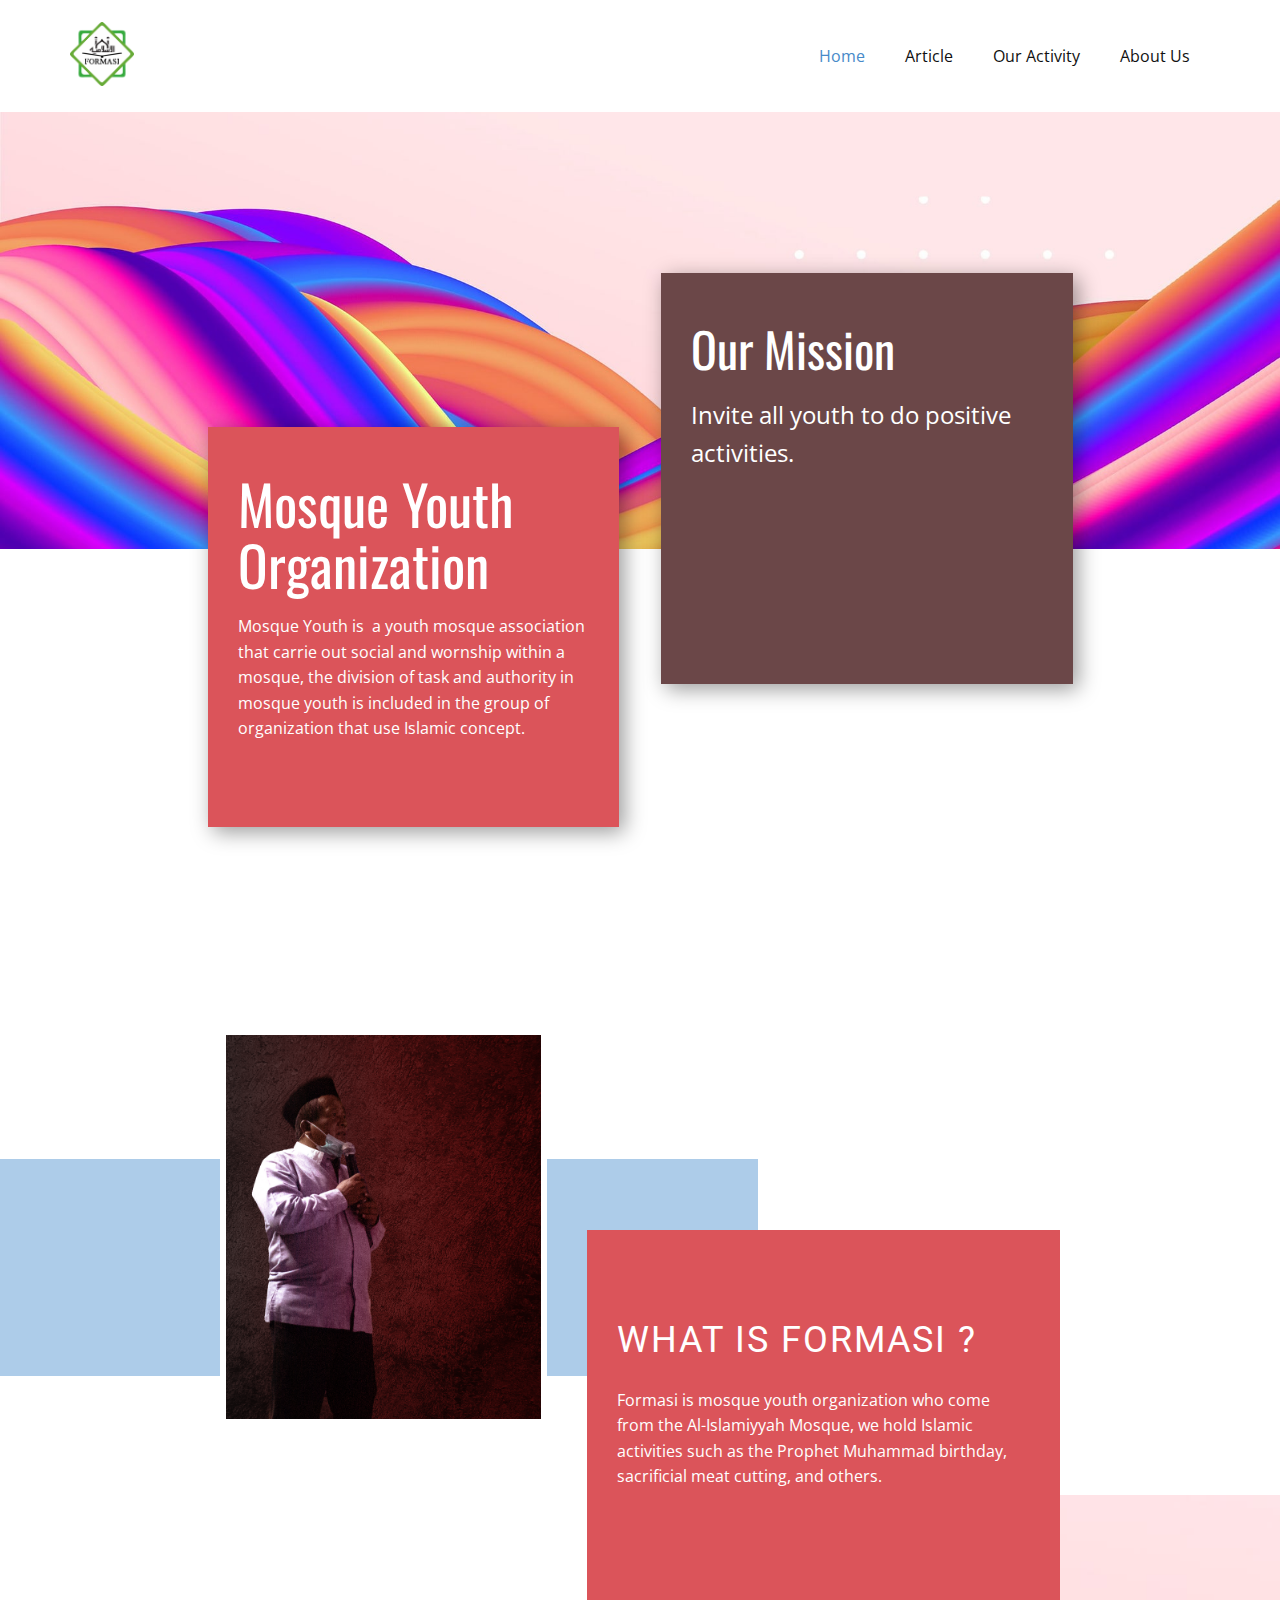
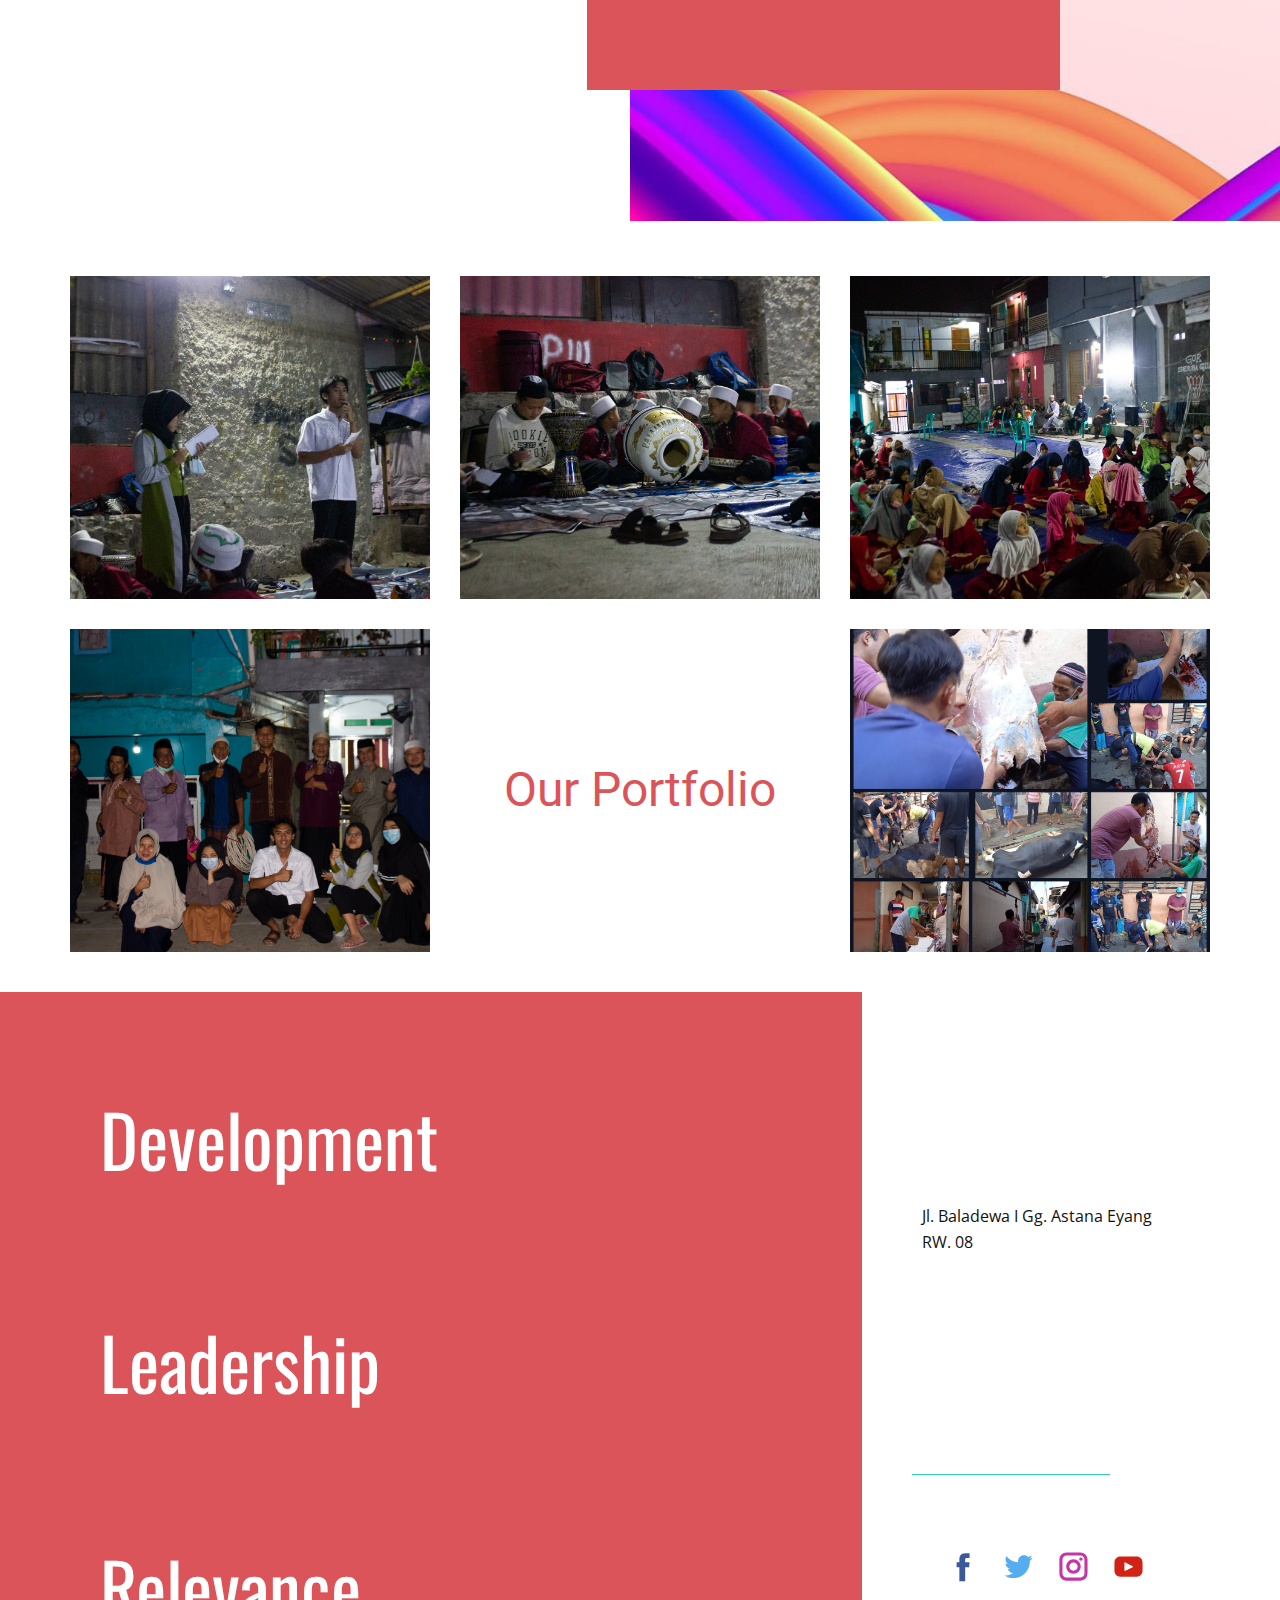
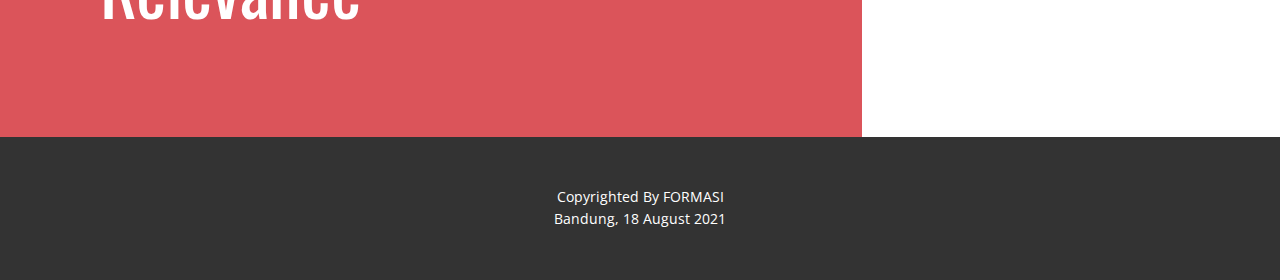
<file: index.html>
<!DOCTYPE html>
<html style="font-size: 16px;">
  <head>
    <meta name="viewport" content="width=device-width, initial-scale=1.0">
    <meta charset="utf-8">
    <meta name="keywords" content="&quot;Youth Mosque&quot;, &quot;Remaja Masjid&quot;">
    <meta name="description" content="Youth Mosque">
    <meta name="page_type" content="np-template-header-footer-from-plugin">
    <title>Formasi</title>
    <link rel="stylesheet" href="nicepage.css" media="screen">
    <link rel="stylesheet" href="Home.css" media="screen">
    <script class="u-script" type="text/javascript" src="jquery.js" defer=""></script>
    <script class="u-script" type="text/javascript" src="nicepage.js" defer=""></script>
    <meta name="generator" content="Nicepage 3.22.0, nicepage.com">
    <link rel="icon" href="images/favicon.png">
    <link id="u-theme-google-font" rel="stylesheet" href="https://fonts.googleapis.com/css?family=Roboto:100,100i,300,300i,400,400i,500,500i,700,700i,900,900i|Open+Sans:300,300i,400,400i,600,600i,700,700i,800,800i">
    <link id="u-page-google-font" rel="stylesheet" href="https://fonts.googleapis.com/css?family=Oswald:200,300,400,500,600,700|Oswald:200,300,400,500,600,700">
    <script type="application/ld+json">{
		"@context": "http://schema.org",
		"@type": "Organization",
		"name": "FORMASI",
		"logo": "images/logo.png"
}</script>
    <meta name="theme-color" content="#478ac9">
    <meta property="og:title" content="Formasi">
    <meta property="og:description" content="Youth Mosque">
    <meta property="og:type" content="website">
  </head>
  <body data-home-page="Home.html" data-home-page-title="Home" class="u-body"><header class="u-clearfix u-header u-header" id="sec-e1fb"><div class="u-clearfix u-sheet u-sheet-1">
        <a href="/index.html" class="u-image u-logo u-image-1" data-image-width="2153" data-image-height="2153">
          <img src="images/logo.png" class="u-logo-image u-logo-image-1">
        </a>
        <nav class="u-menu u-menu-dropdown u-offcanvas u-menu-1">
          <div class="menu-collapse" style="font-size: 1rem; letter-spacing: 0px;">
            <a class="u-button-style u-custom-left-right-menu-spacing u-custom-padding-bottom u-custom-top-bottom-menu-spacing u-nav-link u-text-active-palette-1-base u-text-hover-palette-2-base" href="#">
              <svg><use xmlns:xlink="http://www.w3.org/1999/xlink" xlink:href="#menu-hamburger"></use></svg>
              <svg version="1.1" xmlns="http://www.w3.org/2000/svg" xmlns:xlink="http://www.w3.org/1999/xlink"><defs><symbol id="menu-hamburger" viewBox="0 0 16 16" style="width: 16px; height: 16px;"><rect y="1" width="16" height="2"></rect><rect y="7" width="16" height="2"></rect><rect y="13" width="16" height="2"></rect>
</symbol>
</defs></svg>
            </a>
          </div>
          <div class="u-custom-menu u-nav-container">
            <ul class="u-nav u-unstyled u-nav-1"><li class="u-nav-item"><a class="u-button-style u-nav-link u-text-active-palette-1-base u-text-hover-palette-2-base" href="Home.html" style="padding: 10px 20px;">Home</a>
</li><li class="u-nav-item"><a class="u-button-style u-nav-link u-text-active-palette-1-base u-text-hover-palette-2-base" style="padding: 10px 20px;">Article</a>
</li><li class="u-nav-item"><a class="u-button-style u-nav-link u-text-active-palette-1-base u-text-hover-palette-2-base" style="padding: 10px 20px;">Our Activity</a>
</li><li class="u-nav-item"><a class="u-button-style u-nav-link u-text-active-palette-1-base u-text-hover-palette-2-base" href="About-Us.html" style="padding: 10px 20px;">About Us</a>
</li></ul>
          </div>
          <div class="u-custom-menu u-nav-container-collapse">
            <div class="u-black u-container-style u-inner-container-layout u-opacity u-opacity-95 u-sidenav">
              <div class="u-sidenav-overflow">
                <div class="u-menu-close"></div>
                <ul class="u-align-center u-nav u-popupmenu-items u-unstyled u-nav-2">
                  <li class="u-nav-item"><a class="u-button-style u-nav-link" href="index.html" style="padding: 10px 20px;">Home</a></li>
                  <li class="u-nav-item"><a class="u-button-style u-nav-link" style="padding: 10px 20px;" href="Article.html">Article</a></li>
                  <li class="u-nav-item"><a class="u-button-style u-nav-link" style="padding: 10px 20px;" href="Our-Activity.html">Our Activity</a></li>
                  <li class="u-nav-item"><a class="u-button-style u-nav-link" href="About-Us.html" style="padding: 10px 20px;">About Us</a></li>
                </ul>
              </div>
            </div>
            <div class="u-black u-menu-overlay u-opacity u-opacity-70"></div>
          </div>
        </nav>
      </div></header>
    <section class="u-align-center u-clearfix u-section-1" id="carousel_00d1">
      <img src="images/aser-min.jpg" alt="" class="u-expanded-width u-image u-image-default u-image-1">
      <div class="u-clearfix u-gutter-42 u-layout-wrap u-layout-wrap-1">
        <div class="u-layout">
          <div class="u-layout-row">
            <div class="u-size-30 u-size-60-md">
              <div class="u-layout-col">
                <div class="u-container-style u-hidden-md u-hidden-sm u-hidden-xs u-layout-cell u-left-cell u-size-40 u-layout-cell-1">
                  <div class="u-container-layout u-container-layout-1"></div>
                </div>
                <div class="u-container-style u-layout-cell u-left-cell u-palette-2-base u-size-20 u-layout-cell-2" data-href="https://nicepage.com">
                  <div class="u-container-layout u-container-layout-2">
                    <h1 class="u-custom-font u-font-oswald u-text u-text-1">Mosque Youth Organization</h1>
                    <p class="u-text u-text-2">Mosque Youth is&nbsp; a youth mosque association that carrie out social and wornship within a mosque, the division of task and authority in mosque youth is included in the group of organization that use Islamic concept.</p>
                  </div>
                </div>
              </div>
            </div>
            <div class="u-size-30 u-size-60-md">
              <div class="u-layout-col">
                <div class="u-align-left u-container-style u-layout-cell u-palette-2-dark-2 u-right-cell u-size-20 u-layout-cell-3">
                  <div class="u-container-layout u-container-layout-3">
                    <h2 class="u-custom-font u-font-oswald u-text u-text-default u-text-3">Our Mission</h2>
                    <p class="u-text u-text-default u-text-4">Invite all youth to do positive activities.</p>
                  </div>
                </div>
                <div class="u-align-center u-container-style u-layout-cell u-right-cell u-size-40 u-layout-cell-4">
                  <div class="u-container-layout u-valign-top u-container-layout-4"></div>
                </div>
              </div>
            </div>
          </div>
        </div>
      </div>
    </section>
    <section class="u-align-center u-clearfix u-valign-middle-md u-white u-section-2" id="carousel_1f64">
      <img src="images/yhjcg.jpg" alt="" class="u-image u-image-default u-image-1">
      <div class="u-palette-1-light-2 u-radius-0 u-shape u-shape-rectangle u-shape-1"></div>
      <div class="u-clearfix u-gutter-40 u-layout-spacing-vertical u-layout-wrap u-layout-wrap-1">
        <div class="u-gutter-0 u-layout">
          <div class="u-layout-row">
            <div class="u-size-25 u-size-60-md">
              <div class="u-layout-col">
                <div class="u-align-left u-container-style u-image u-layout-cell u-left-cell u-size-40 u-image-2" data-image-width="1600" data-image-height="988">
                  <div class="u-border-6 u-border-white u-container-layout u-container-layout-1" src=""></div>
                </div>
                <div class="u-container-style u-layout-cell u-left-cell u-size-20 u-layout-cell-2">
                  <div class="u-container-layout u-valign-middle-md u-valign-middle-sm u-valign-middle-xs u-container-layout-2"></div>
                </div>
              </div>
            </div>
            <div class="u-size-35 u-size-60-md">
              <div class="u-layout-col">
                <div class="u-container-style u-hidden-md u-hidden-sm u-hidden-xs u-layout-cell u-right-cell u-size-20 u-layout-cell-3">
                  <div class="u-container-layout u-container-layout-3"></div>
                </div>
                <div class="u-align-left u-container-style u-layout-cell u-palette-2-base u-right-cell u-size-40 u-layout-cell-4">
                  <div class="u-container-layout u-container-layout-4">
                    <h2 class="u-text u-text-default u-text-1">what is formasi ?</h2>
                    <p class="u-text u-text-default u-text-2">Formasi is mosque youth organization who come from the Al-Islamiyyah Mosque, we hold Islamic activities such as the Prophet Muhammad birthday, sacrificial meat cutting, and others.</p>
                  </div>
                </div>
              </div>
            </div>
          </div>
        </div>
      </div>
    </section>
    <section class="u-clearfix u-section-3" id="carousel_1458">
      <div class="u-clearfix u-sheet u-sheet-1">
        <div class="u-clearfix u-expanded-width u-gutter-30 u-layout-wrap u-layout-wrap-1">
          <div class="u-gutter-0 u-layout">
            <div class="u-layout-col">
              <div class="u-size-30">
                <div class="u-layout-row">
                  <div class="u-container-style u-image u-layout-cell u-left-cell u-size-20 u-image-1" data-image-width="1600" data-image-height="1067">
                    <div class="u-container-layout u-container-layout-1"></div>
                  </div>
                  <div class="u-container-style u-image u-layout-cell u-size-20 u-image-2" data-image-width="1600" data-image-height="1067">
                    <div class="u-container-layout u-container-layout-2"></div>
                  </div>
                  <div class="u-container-style u-image u-layout-cell u-right-cell u-size-20 u-image-3" data-image-width="1600" data-image-height="1067">
                    <div class="u-container-layout u-container-layout-3"></div>
                  </div>
                </div>
              </div>
              <div class="u-size-30">
                <div class="u-layout-row">
                  <div class="u-container-style u-image u-layout-cell u-left-cell u-size-20 u-image-4" data-image-width="1600" data-image-height="1067">
                    <div class="u-container-layout u-container-layout-4"></div>
                  </div>
                  <div class="u-align-center u-container-style u-layout-cell u-size-20 u-white u-layout-cell-5">
                    <div class="u-container-layout u-valign-middle u-container-layout-5">
                      <h1 class="u-text u-text-default u-text-palette-2-base u-text-1">Our Portfolio</h1>
                    </div>
                  </div>
                  <div class="u-container-style u-image u-layout-cell u-right-cell u-size-20 u-image-5" data-image-width="1280" data-image-height="1280">
                    <div class="u-container-layout u-container-layout-6"></div>
                  </div>
                </div>
              </div>
            </div>
          </div>
        </div>
      </div>
    </section>
    <section class="u-clearfix u-section-4" id="carousel_61e0">
      <div class="u-palette-2-base u-shape u-shape-rectangle u-shape-1"></div>
      <div class="u-clearfix u-gutter-20 u-layout-wrap u-layout-wrap-1">
        <div class="u-layout">
          <div class="u-layout-row">
            <div class="u-size-37-md u-size-37-sm u-size-37-xs u-size-40-lg u-size-42-xl">
              <div class="u-layout-col">
                <div class="u-container-style u-layout-cell u-left-cell u-palette-2-base u-size-20 u-layout-cell-1">
                  <div class="u-container-layout u-valign-middle u-container-layout-1">
                    <h2 class="u-text u-text-default u-text-1">Development</h2>
                  </div>
                </div>
                <div class="u-container-style u-layout-cell u-left-cell u-palette-2-base u-size-20 u-layout-cell-2">
                  <div class="u-container-layout u-container-layout-2">
                    <h2 class="u-text u-text-default u-text-2">Leadership</h2>
                  </div>
                </div>
                <div class="u-container-style u-layout-cell u-left-cell u-palette-2-base u-size-20 u-layout-cell-3">
                  <div class="u-container-layout u-valign-middle u-container-layout-3">
                    <h2 class="u-text u-text-default u-text-3">Relevance</h2>
                  </div>
                </div>
              </div>
            </div>
            <div class="u-size-18-xl u-size-20-lg u-size-23-md u-size-23-sm u-size-23-xs">
              <div class="u-layout-col">
                <div class="u-container-style u-layout-cell u-right-cell u-size-30 u-layout-cell-4">
                  <div class="u-container-layout u-container-layout-4"></div>
                </div>
                <div class="u-align-left u-container-style u-layout-cell u-right-cell u-size-30 u-layout-cell-5">
                  <div class="u-container-layout u-valign-top u-container-layout-5">
                    <div class="u-border-1 u-border-palette-4-base u-line u-line-horizontal u-line-1"></div>
                    <div class="u-social-icons u-spacing-20 u-social-icons-1">
                      <a class="u-social-url" target="_blank" href=""><span class="u-icon u-icon-circle u-social-facebook u-social-icon u-icon-1"><svg class="u-svg-link" preserveAspectRatio="xMidYMin slice" viewBox="0 0 112 112" style=""><use xmlns:xlink="http://www.w3.org/1999/xlink" xlink:href="#svg-5db3"></use></svg><svg x="0px" y="0px" viewBox="0 0 112 112" id="svg-5db3" class="u-svg-content"><path fill="#3B5998" d="M75.5,28.8H65.4c-1.5,0-4,0.9-4,4.3v9.4h13.9l-1.5,15.8H61.4v45.1H42.8V58.3h-8.8V42.4h8.8V32.2 c0-7.4,3.4-18.8,18.8-18.8h13.8v15.4H75.5z"></path></svg></span>
                      </a>
                      <a class="u-social-url" target="_blank" href=""><span class="u-icon u-icon-circle u-social-icon u-social-twitter u-icon-2"><svg class="u-svg-link" preserveAspectRatio="xMidYMin slice" viewBox="0 0 112 112" style=""><use xmlns:xlink="http://www.w3.org/1999/xlink" xlink:href="#svg-dc64"></use></svg><svg x="0px" y="0px" viewBox="0 0 112 112" id="svg-dc64" class="u-svg-content"><path fill="#55ACEE" d="M92.2,38.2c0,0.8,0,1.6,0,2.3c0,24.3-18.6,52.4-52.6,52.4c-10.6,0.1-20.2-2.9-28.5-8.2 c1.4,0.2,2.9,0.2,4.4,0.2c8.7,0,16.7-2.9,23-7.9c-8.1-0.2-14.9-5.5-17.3-12.8c1.1,0.2,2.4,0.2,3.4,0.2c1.6,0,3.3-0.2,4.8-0.7 c-8.4-1.6-14.9-9.2-14.9-18c0-0.2,0-0.2,0-0.2c2.5,1.4,5.4,2.2,8.4,2.3c-5-3.3-8.3-8.9-8.3-15.4c0-3.4,1-6.5,2.5-9.2 c9.1,11.1,22.7,18.5,38,19.2c-0.2-1.4-0.4-2.8-0.4-4.3c0.1-10,8.3-18.2,18.5-18.2c5.4,0,10.1,2.2,13.5,5.7c4.3-0.8,8.1-2.3,11.7-4.5 c-1.4,4.3-4.3,7.9-8.1,10.1c3.7-0.4,7.3-1.4,10.6-2.9C98.9,32.3,95.7,35.5,92.2,38.2z"></path></svg></span>
                      </a>
                      <a class="u-social-url" target="_blank" href=""><span class="u-icon u-icon-circle u-social-icon u-social-instagram u-icon-3"><svg class="u-svg-link" preserveAspectRatio="xMidYMin slice" viewBox="0 0 112 112" style=""><use xmlns:xlink="http://www.w3.org/1999/xlink" xlink:href="#svg-a7e3"></use></svg><svg x="0px" y="0px" viewBox="0 0 112 112" id="svg-a7e3" class="u-svg-content"><path fill="#C536A4" d="M55.9,32.9c-12.8,0-23.2,10.4-23.2,23.2s10.4,23.2,23.2,23.2s23.2-10.4,23.2-23.2S68.7,32.9,55.9,32.9z M55.9,69.4c-7.4,0-13.3-6-13.3-13.3c-0.1-7.4,6-13.3,13.3-13.3s13.3,6,13.3,13.3C69.3,63.5,63.3,69.4,55.9,69.4z"></path><path fill="#C536A4" d="M79.7,26.8c-3,0-5.4,2.5-5.4,5.4s2.5,5.4,5.4,5.4c3,0,5.4-2.5,5.4-5.4S82.7,26.8,79.7,26.8z"></path><path fill="#C536A4" d="M78.2,11H33.5C21,11,10.8,21.3,10.8,33.7v44.7c0,12.6,10.2,22.8,22.7,22.8h44.7c12.6,0,22.7-10.2,22.7-22.7 V33.7C100.8,21.1,90.6,11,78.2,11z M91,78.4c0,7.1-5.8,12.8-12.8,12.8H33.5c-7.1,0-12.8-5.8-12.8-12.8V33.7 c0-7.1,5.8-12.8,12.8-12.8h44.7c7.1,0,12.8,5.8,12.8,12.8V78.4z"></path></svg></span>
                      </a>
                      <a class="u-social-url" target="_blank" href="#"><span class="u-icon u-icon-circle u-social-icon u-social-youtube u-icon-4"><svg class="u-svg-link" preserveAspectRatio="xMidYMin slice" viewBox="0 0 112 112" style=""><use xmlns:xlink="http://www.w3.org/1999/xlink" xlink:href="#svg-4d97"></use></svg><svg x="0px" y="0px" viewBox="0 0 112 112" id="svg-4d97" class="u-svg-content"><path fill="#D22215" d="M82.3,24H29.7C19.3,24,11,32.5,11,43v26.7c0,10.5,8.3,19,18.7,19h52.5c10.3,0,18.7-8.5,18.7-19V43 C101,32.5,92.7,24,82.3,24L82.3,24z M69.7,57.6L45.1,69.5c-0.7,0.2-1.4-0.2-1.4-0.8V44.1c0-0.7,0.8-1.3,1.4-0.8l24.6,12.6 C70.4,56.2,70.4,57.3,69.7,57.6L69.7,57.6z"></path><path fill="#FFFFFF" d="M69.7,57.6L45.1,69.5c-0.7,0.2-1.4-0.2-1.4-0.8V44.1c0-0.7,0.8-1.3,1.4-0.8l24.6,12.6 C70.4,56.2,70.4,57.3,69.7,57.6L69.7,57.6z"></path></svg></span>
                      </a>
                    </div>
                  </div>
                </div>
              </div>
            </div>
          </div>
        </div>
      </div>
      <p class="u-text u-text-4">Jl. Baladewa I Gg. Astana Eyang RW. 08</p>
    </section>
    
    
    <footer class="u-align-center u-clearfix u-footer u-grey-80 u-footer" id="sec-a8f3"><div class="u-clearfix u-sheet u-sheet-1">
        <p class="u-small-text u-text u-text-variant u-text-1">Copyrighted By FORMASI<br>Bandung, 18 August 2021
        </p>
      </div>
    </footer>
  </body>
</html>
</file>
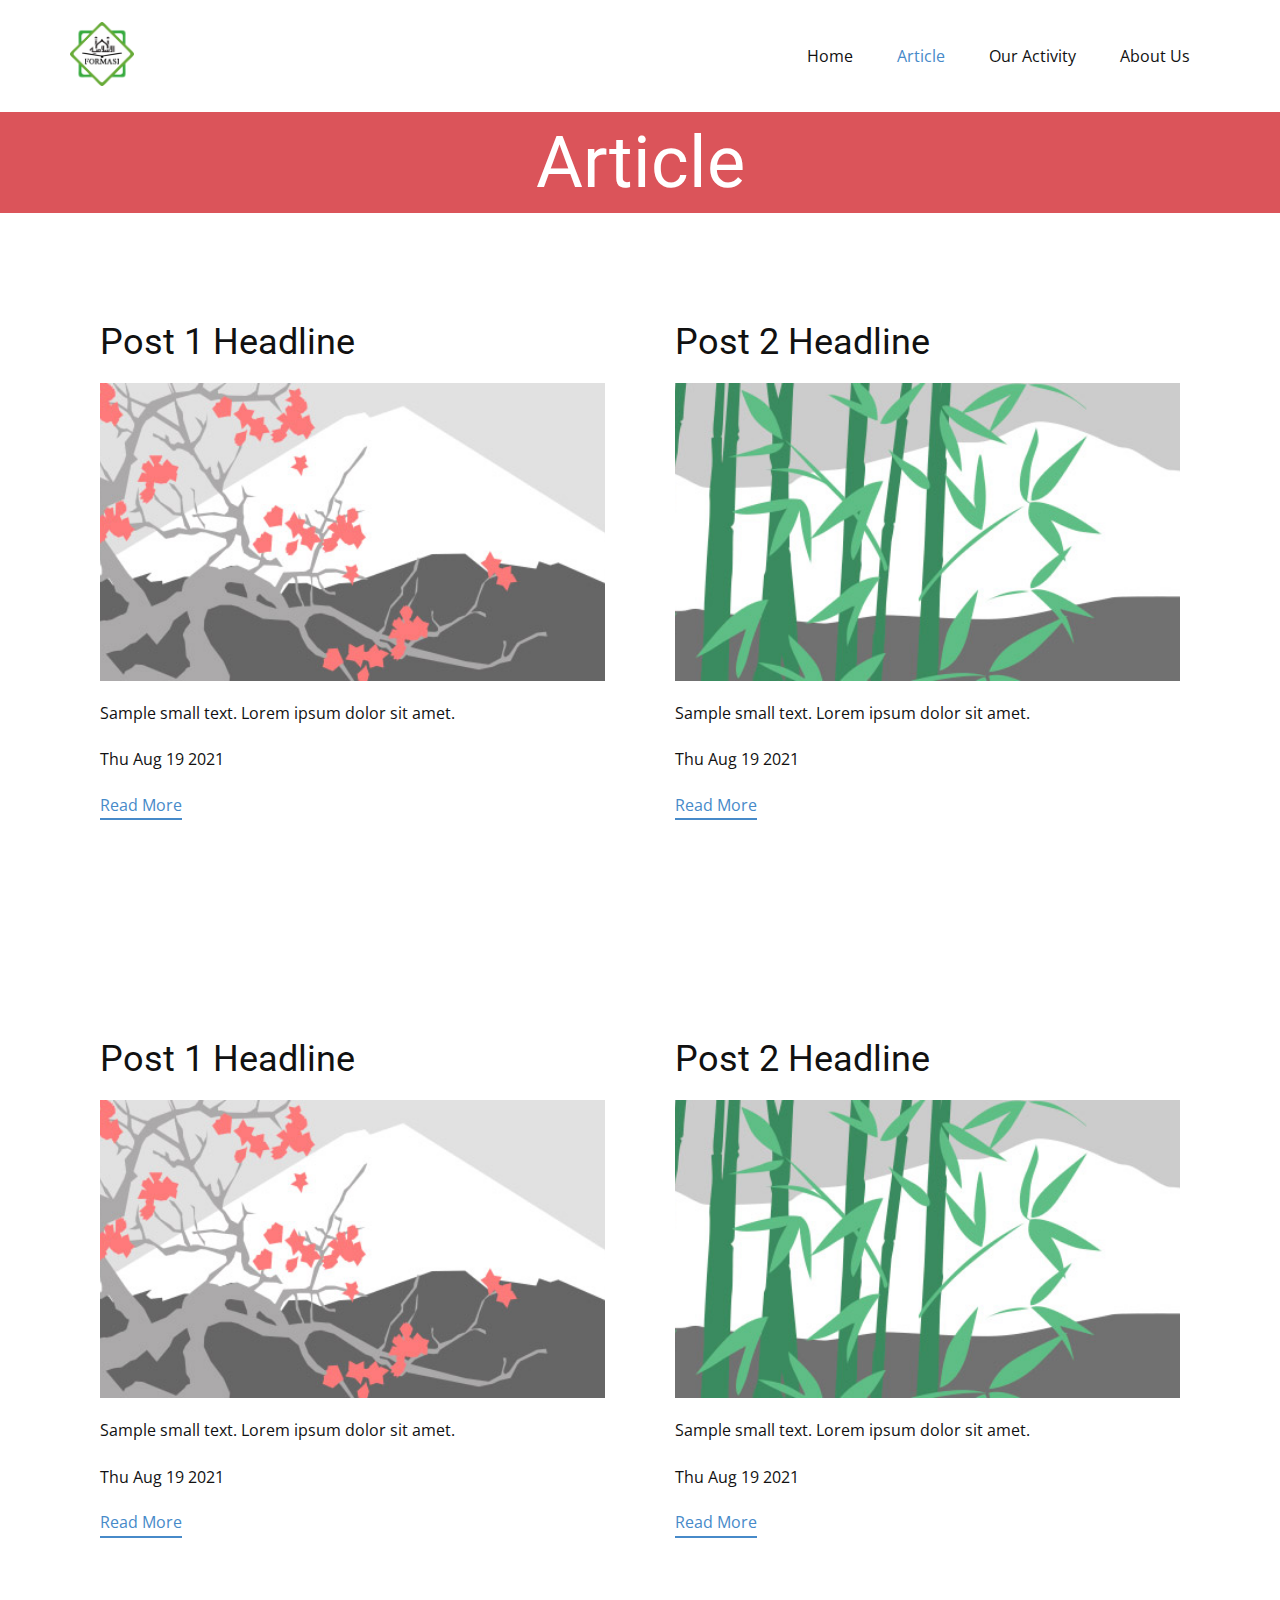
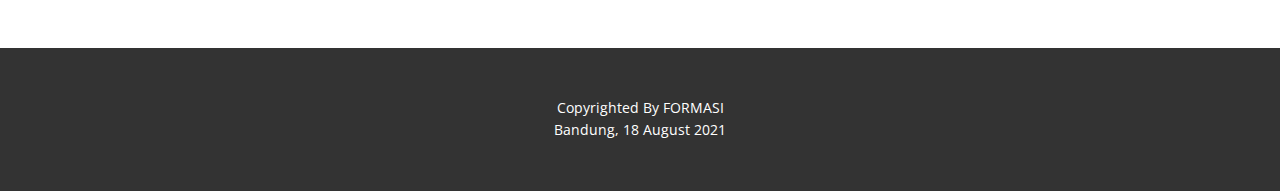
<file: Article.html>
<!DOCTYPE html>
<html style="font-size: 16px;">
  <head>
    <meta name="viewport" content="width=device-width, initial-scale=1.0">
    <meta charset="utf-8">
    <meta name="keywords" content="&quot;Youth Mosque&quot;, &quot;Remaja Masjid&quot;">
    <meta name="description" content="Youth Mosque">
    <meta name="page_type" content="np-template-header-footer-from-plugin">
    <title>Formasi</title>
    <link rel="stylesheet" href="nicepage.css" media="screen">
<link rel="stylesheet" href="Article.css" media="screen">
    <script class="u-script" type="text/javascript" src="jquery.js" defer=""></script>
    <script class="u-script" type="text/javascript" src="nicepage.js" defer=""></script>
    <meta name="generator" content="Nicepage 3.22.0, nicepage.com">
    <link rel="icon" href="images/favicon.png">
    <link id="u-theme-google-font" rel="stylesheet" href="https://fonts.googleapis.com/css?family=Roboto:100,100i,300,300i,400,400i,500,500i,700,700i,900,900i|Open+Sans:300,300i,400,400i,600,600i,700,700i,800,800i">
    
    
    
    
    <script type="application/ld+json">{
		"@context": "http://schema.org",
		"@type": "Organization",
		"name": "FORMASI",
		"logo": "images/logo.png"
}</script>
    <meta name="theme-color" content="#478ac9">
    <meta property="og:title" content="Formasi">
    <meta property="og:description" content="Youth Mosque">
    <meta property="og:type" content="website">
  </head>
  <body class="u-body">
    <header class="u-clearfix u-header u-header" id="sec-e1fb">
      <div class="u-clearfix u-sheet u-sheet-1">
        <a href="/formasi.github.io" class="u-image u-logo u-image-1" data-image-width="2153" data-image-height="2153">
          <img src="images/logo.png" class="u-logo-image u-logo-image-1">
        </a>
        <nav class="u-menu u-menu-dropdown u-offcanvas u-menu-1">
          <div class="menu-collapse" style="font-size: 1rem; letter-spacing: 0px;">
            <a class="u-button-style u-custom-left-right-menu-spacing u-custom-padding-bottom u-custom-top-bottom-menu-spacing u-nav-link u-text-active-palette-1-base u-text-hover-palette-2-base" href="#">
              <svg>
                <use xmlns:xlink="http://www.w3.org/1999/xlink" xlink:href="#menu-hamburger"></use>
              </svg>
              <svg version="1.1" xmlns="http://www.w3.org/2000/svg" xmlns:xlink="http://www.w3.org/1999/xlink"><defs><symbol id="menu-hamburger" viewBox="0 0 16 16" style="width: 16px; height: 16px;"><rect y="1" width="16" height="2"></rect><rect y="7" width="16" height="2"></rect><rect y="13" width="16" height="2"></rect></symbol></defs></svg></a>
          </div>
          <div class="u-custom-menu u-nav-container">
            <ul class="u-nav u-unstyled u-nav-1">
              <li class="u-nav-item"><a class="u-button-style u-nav-link u-text-active-palette-1-base u-text-hover-palette-2-base" href="Home.html" style="padding: 10px 20px;">Home</a></li>
              <li class="u-nav-item"><a class="u-button-style u-nav-link u-text-active-palette-1-base u-text-hover-palette-2-base" href="./Article.html" style="padding: 10px 20px;">Article</a></li>
              <li class="u-nav-item"><a class="u-button-style u-nav-link u-text-active-palette-1-base u-text-hover-palette-2-base" href="./Our-Activity.html" style="padding: 10px 20px;">Our Activity</a></li>
              <li class="u-nav-item"><a class="u-button-style u-nav-link u-text-active-palette-1-base u-text-hover-palette-2-base" href="About-Us.html" style="padding: 10px 20px;">About Us</a></li>
            </ul>
          </div>
          <div class="u-custom-menu u-nav-container-collapse">
            <div class="u-black u-container-style u-inner-container-layout u-opacity u-opacity-95 u-sidenav">
              <div class="u-sidenav-overflow">
                <div class="u-menu-close"></div>
                <ul class="u-align-center u-nav u-popupmenu-items u-unstyled u-nav-2">
                  <li class="u-nav-item"><a class="u-button-style u-nav-link" href="index.html" style="padding: 10px 20px;">Home</a></li>
                  <li class="u-nav-item"><a class="u-button-style u-nav-link" href="./Article.html" style="padding: 10px 20px;">Article</a></li>
                  <li class="u-nav-item"><a class="u-button-style u-nav-link" href="./Our-Activity.html" style="padding: 10px 20px;">Our Activity</a></li>
                  <li class="u-nav-item"><a class="u-button-style u-nav-link" href="About-Us.html" style="padding: 10px 20px;">About Us</a></li>
                </ul>
              </div>
            </div>
            <div class="u-black u-menu-overlay u-opacity u-opacity-70"></div>
          </div>
        </nav>
      </div>
    </header>
    <section class="u-clearfix u-palette-2-base u-section-1" id="sec-cc55">
      <div class="u-clearfix u-sheet u-valign-middle u-sheet-1">
        <h1 class="u-align-center u-text u-text-1">
          <span style="font-size: 4.5rem;">Article</span>
          <span style="font-size: 4.5rem;"></span>
        </h1>
      </div>
    </section>
    <section class="u-clearfix u-section-2" id="sec-da28">
      <div class="u-clearfix u-sheet u-sheet-1"><!--blog--><!--blog_options_json--><!--{"type":"Recent","source":"","tags":"","count":""}--><!--/blog_options_json-->
        <div class="u-blog u-expanded-width u-blog-1">
          <div class="u-repeater u-repeater-1"><!--blog_post-->
            <div class="u-blog-post u-container-style u-repeater-item">
              <div class="u-container-layout u-similar-container u-container-layout-1"><!--blog_post_header-->
                <h2 class="u-blog-control u-text">
                  <a class="u-post-header-link" href="blog/post.html"><!--blog_post_header_content-->Post 1 Headline<!--/blog_post_header_content--></a>
                </h2><!--/blog_post_header-->
                <a class="u-post-header-link" href="blog/post.html"><!--blog_post_image-->
                  <img alt="" class="u-blog-control u-expanded-width u-image u-image-default u-image-1" src="images/3.jpeg"><!--/blog_post_image-->
                </a><!--blog_post_content-->
                <div class="u-blog-control u-post-content u-text u-text-2"><!--blog_post_content_content-->Sample small text. Lorem ipsum dolor sit amet.<!--/blog_post_content_content--></div><!--/blog_post_content--><!--blog_post_metadata-->
                <div class="u-blog-control u-metadata u-metadata-1"><!--blog_post_metadata_date-->
                  <span class="u-meta-date u-meta-icon"><!--blog_post_metadata_date_content-->Thu Aug 19 2021<!--/blog_post_metadata_date_content--></span><!--/blog_post_metadata_date-->
                </div><!--/blog_post_metadata--><!--blog_post_readmore-->
                <a href="blog/post.html" class="u-active-none u-blog-control u-border-2 u-border-palette-1-base u-btn u-btn-rectangle u-button-style u-hover-none u-none u-btn-1"><!--blog_post_readmore_content-->Read More<!--/blog_post_readmore_content--></a><!--/blog_post_readmore-->
              </div>
            </div><!--/blog_post--><!--blog_post-->
            <div class="u-blog-post u-container-style u-repeater-item">
              <div class="u-container-layout u-similar-container u-container-layout-2"><!--blog_post_header-->
                <h2 class="u-blog-control u-text">
                  <a class="u-post-header-link" href="blog/post-1.html"><!--blog_post_header_content-->Post 2 Headline<!--/blog_post_header_content--></a>
                </h2><!--/blog_post_header-->
                <a class="u-post-header-link" href="blog/post-1.html"><!--blog_post_image-->
                  <img alt="" class="u-blog-control u-expanded-width u-image u-image-default u-image-2" src="images/4.jpeg"><!--/blog_post_image-->
                </a><!--blog_post_content-->
                <div class="u-blog-control u-post-content u-text u-text-4"><!--blog_post_content_content-->Sample small text. Lorem ipsum dolor sit amet.<!--/blog_post_content_content--></div><!--/blog_post_content--><!--blog_post_metadata-->
                <div class="u-blog-control u-metadata u-metadata-2"><!--blog_post_metadata_date-->
                  <span class="u-meta-date u-meta-icon"><!--blog_post_metadata_date_content-->Thu Aug 19 2021<!--/blog_post_metadata_date_content--></span><!--/blog_post_metadata_date-->
                </div><!--/blog_post_metadata--><!--blog_post_readmore-->
                <a href="blog/post-1.html" class="u-active-none u-blog-control u-border-2 u-border-palette-1-base u-btn u-btn-rectangle u-button-style u-hover-none u-none u-btn-2"><!--blog_post_readmore_content-->Read More<!--/blog_post_readmore_content--></a><!--/blog_post_readmore-->
              </div>
            </div><!--/blog_post-->
          </div>
        </div><!--/blog-->
      </div>
    </section>
    <section class="u-clearfix u-section-3" id="carousel_54e7">
      <div class="u-clearfix u-sheet u-sheet-1"><!--blog--><!--blog_options_json--><!--{"type":"Recent","source":"","tags":"","count":""}--><!--/blog_options_json-->
        <div class="u-blog u-expanded-width u-blog-1">
          <div class="u-repeater u-repeater-1"><!--blog_post-->
            <div class="u-blog-post u-container-style u-repeater-item">
              <div class="u-container-layout u-similar-container u-container-layout-1"><!--blog_post_header-->
                <h2 class="u-blog-control u-text">
                  <a class="u-post-header-link" href="blog/post.html"><!--blog_post_header_content-->Post 1 Headline<!--/blog_post_header_content--></a>
                </h2><!--/blog_post_header-->
                <a class="u-post-header-link" href="blog/post.html"><!--blog_post_image-->
                  <img alt="" class="u-blog-control u-expanded-width u-image u-image-default u-image-1" src="images/3.jpeg"><!--/blog_post_image-->
                </a><!--blog_post_content-->
                <div class="u-blog-control u-post-content u-text u-text-2"><!--blog_post_content_content-->Sample small text. Lorem ipsum dolor sit amet.<!--/blog_post_content_content--></div><!--/blog_post_content--><!--blog_post_metadata-->
                <div class="u-blog-control u-metadata u-metadata-1"><!--blog_post_metadata_date-->
                  <span class="u-meta-date u-meta-icon"><!--blog_post_metadata_date_content-->Thu Aug 19 2021<!--/blog_post_metadata_date_content--></span><!--/blog_post_metadata_date-->
                </div><!--/blog_post_metadata--><!--blog_post_readmore-->
                <a href="blog/post.html" class="u-active-none u-blog-control u-border-2 u-border-palette-1-base u-btn u-btn-rectangle u-button-style u-hover-none u-none u-btn-1"><!--blog_post_readmore_content-->Read More<!--/blog_post_readmore_content--></a><!--/blog_post_readmore-->
              </div>
            </div><!--/blog_post--><!--blog_post-->
            <div class="u-blog-post u-container-style u-repeater-item">
              <div class="u-container-layout u-similar-container u-container-layout-2"><!--blog_post_header-->
                <h2 class="u-blog-control u-text">
                  <a class="u-post-header-link" href="blog/post-1.html"><!--blog_post_header_content-->Post 2 Headline<!--/blog_post_header_content--></a>
                </h2><!--/blog_post_header-->
                <a class="u-post-header-link" href="blog/post-1.html"><!--blog_post_image-->
                  <img alt="" class="u-blog-control u-expanded-width u-image u-image-default u-image-2" src="images/4.jpeg"><!--/blog_post_image-->
                </a><!--blog_post_content-->
                <div class="u-blog-control u-post-content u-text u-text-4"><!--blog_post_content_content-->Sample small text. Lorem ipsum dolor sit amet.<!--/blog_post_content_content--></div><!--/blog_post_content--><!--blog_post_metadata-->
                <div class="u-blog-control u-metadata u-metadata-2"><!--blog_post_metadata_date-->
                  <span class="u-meta-date u-meta-icon"><!--blog_post_metadata_date_content-->Thu Aug 19 2021<!--/blog_post_metadata_date_content--></span><!--/blog_post_metadata_date-->
                </div><!--/blog_post_metadata--><!--blog_post_readmore-->
                <a href="blog/post-1.html" class="u-active-none u-blog-control u-border-2 u-border-palette-1-base u-btn u-btn-rectangle u-button-style u-hover-none u-none u-btn-2"><!--blog_post_readmore_content-->Read More<!--/blog_post_readmore_content--></a><!--/blog_post_readmore-->
              </div>
            </div><!--/blog_post-->
          </div>
        </div><!--/blog-->
      </div>
    </section>
    
    
    <footer class="u-align-center u-clearfix u-footer u-grey-80 u-footer" id="sec-a8f3">
      <div class="u-clearfix u-sheet u-sheet-1">
        <p class="u-small-text u-text u-text-variant u-text-1">Copyrighted By FORMASI<br>Bandung, 18 August 2021</p>
      </div>
    </footer>
  </body>
</html>
</file>
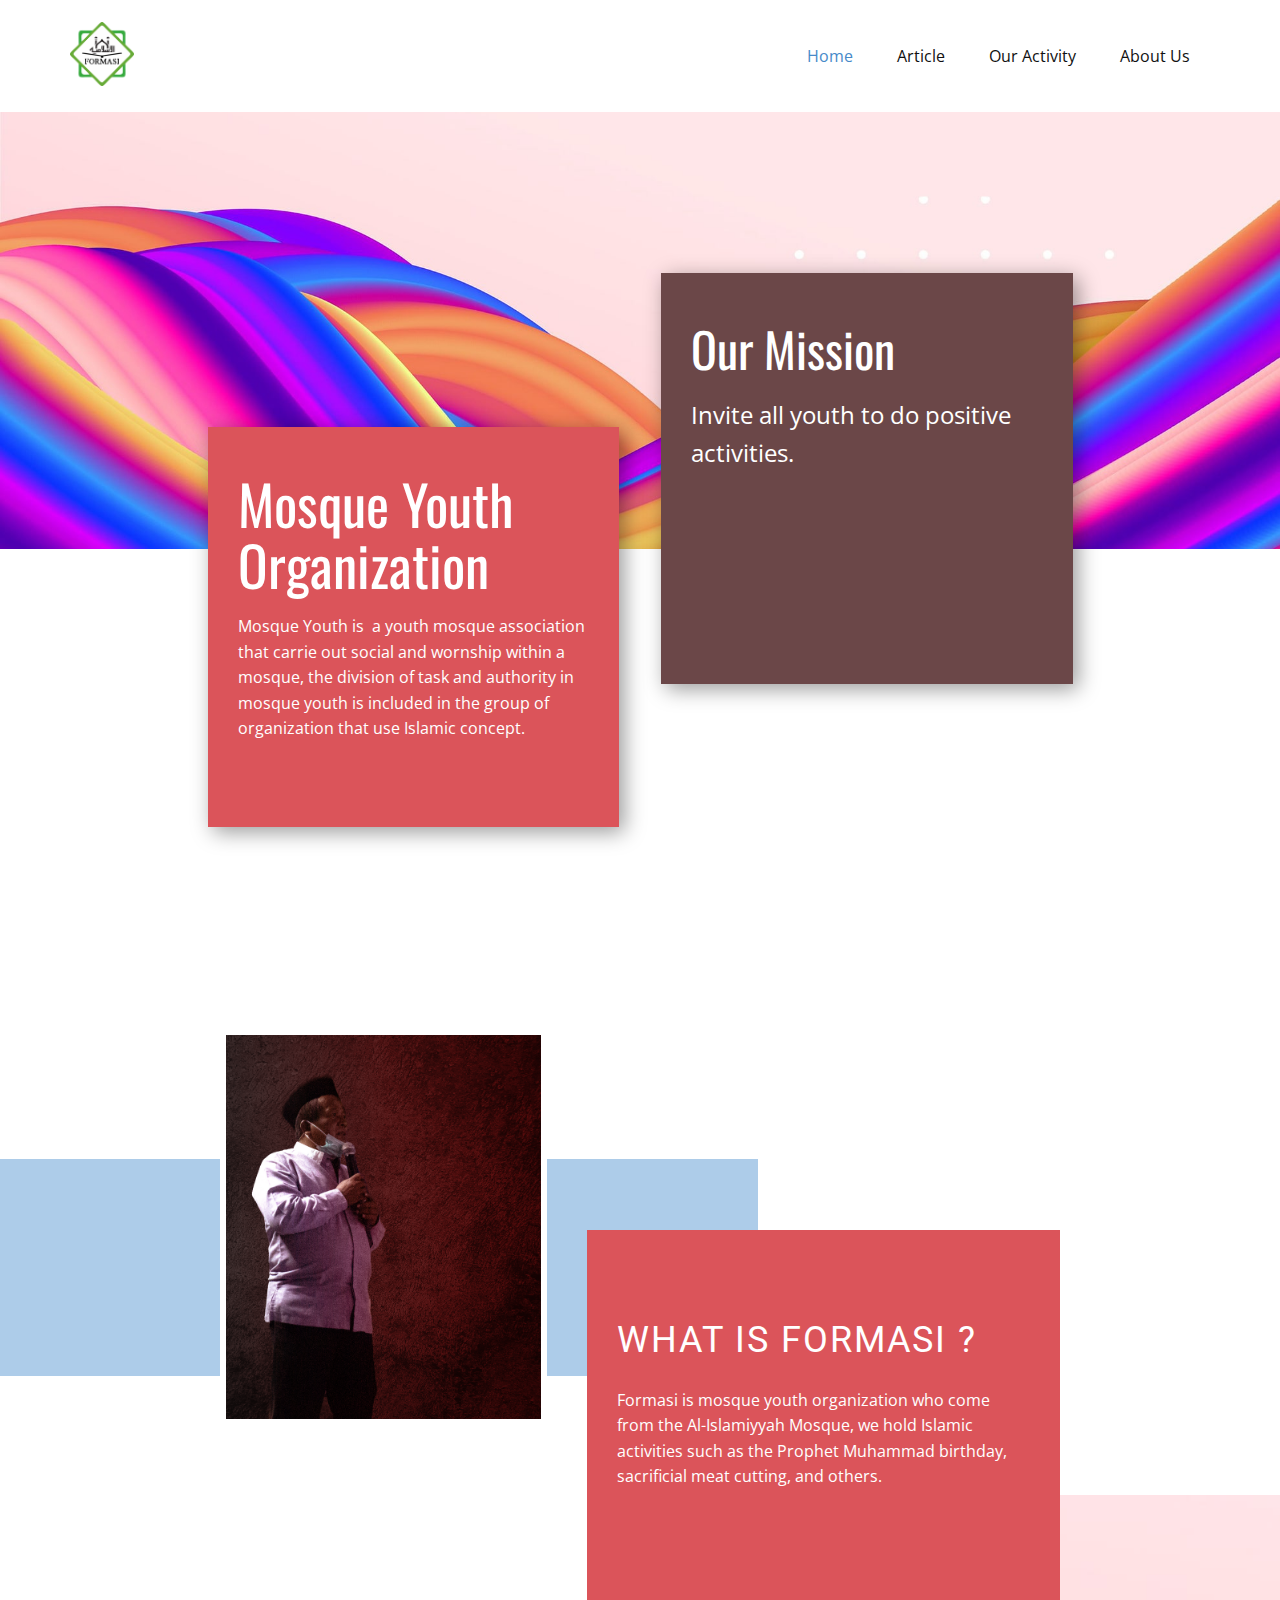
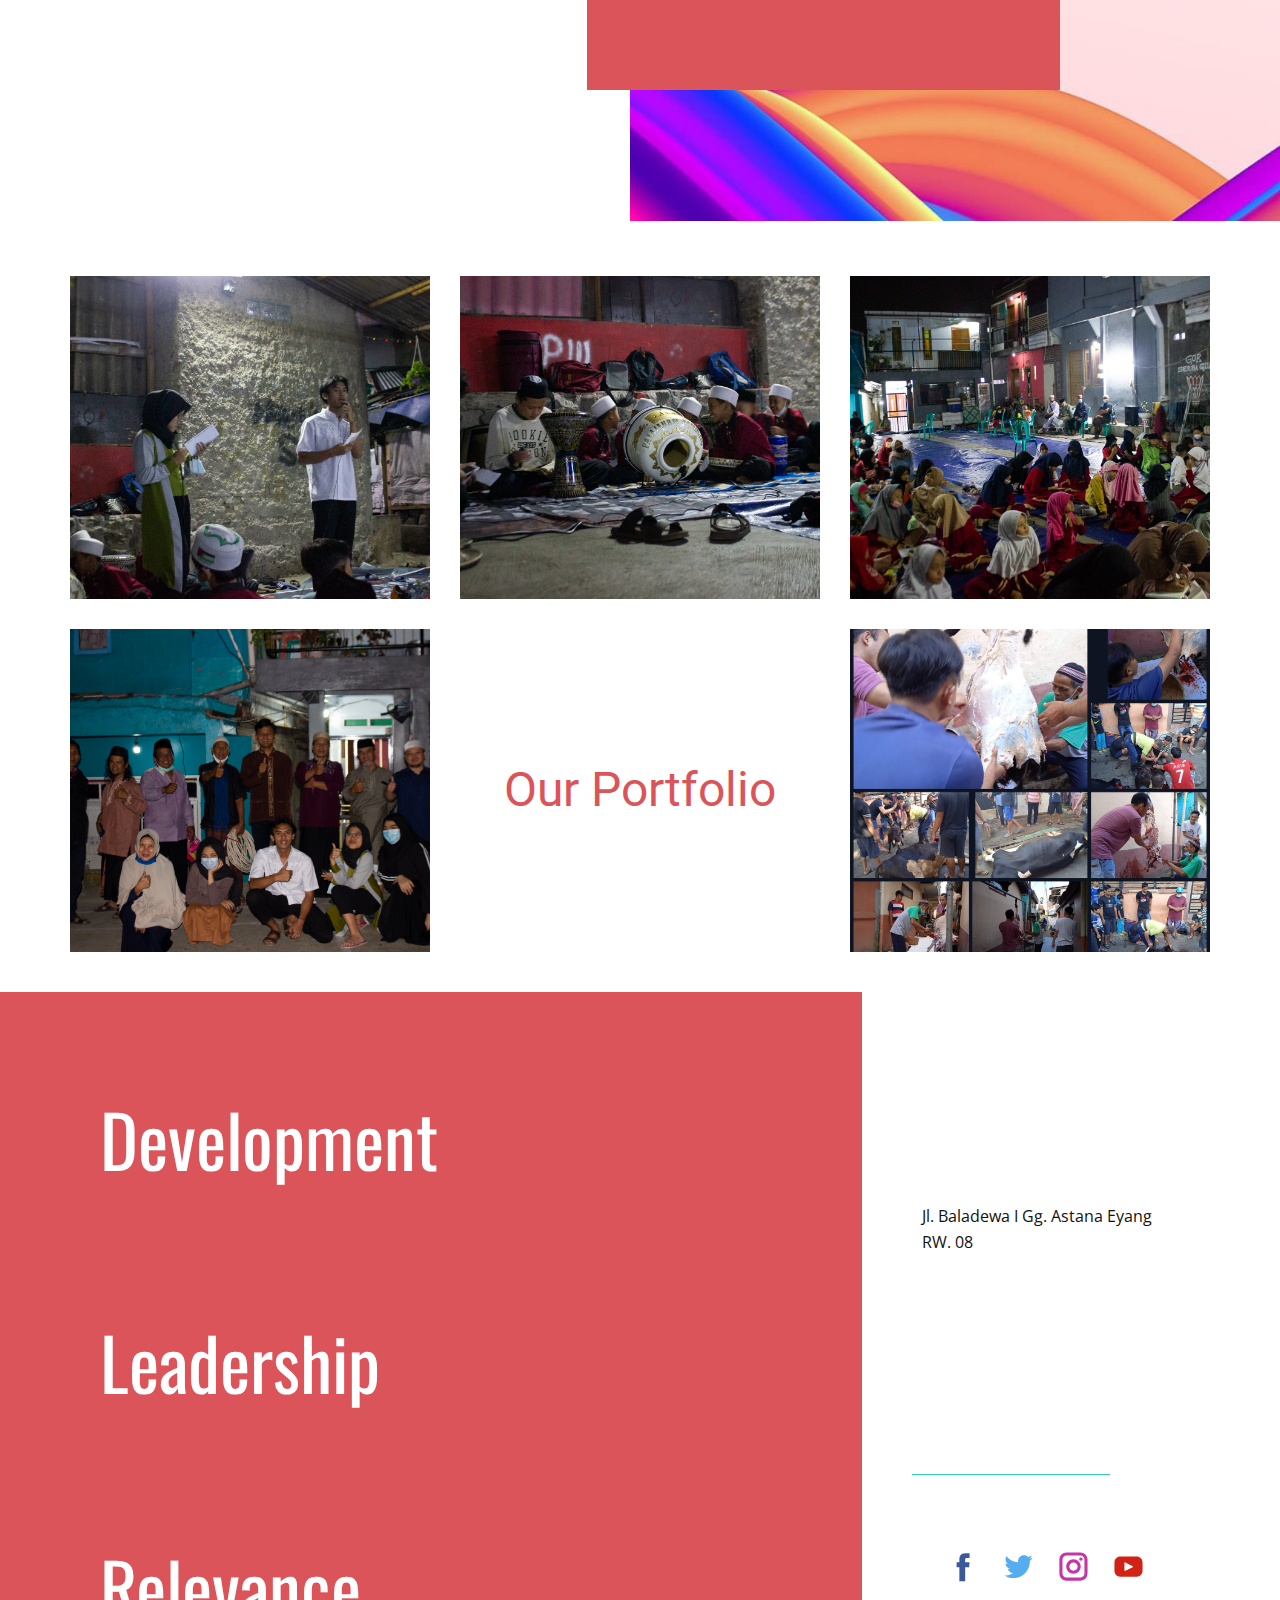
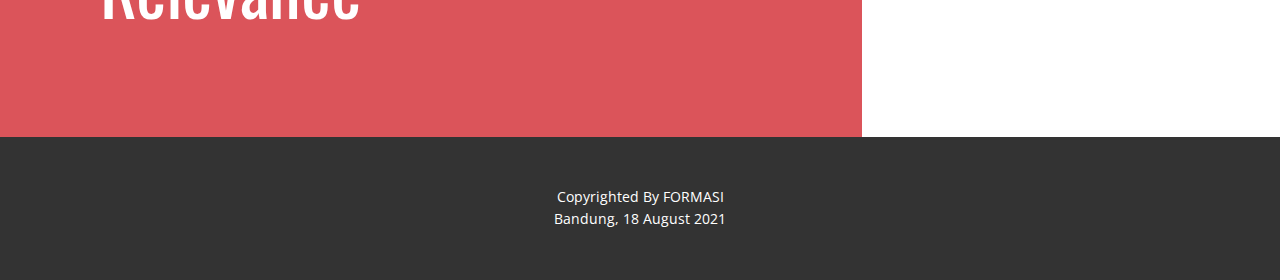
<file: Home.html>
<!DOCTYPE html>
<html style="font-size: 16px;">
  <head>
    <meta name="viewport" content="width=device-width, initial-scale=1.0">
    <meta charset="utf-8">
    <meta name="keywords" content="&quot;Youth Mosque&quot;, &quot;Remaja Masjid&quot;">
    <meta name="description" content="Youth Mosque">
    <meta name="page_type" content="np-template-header-footer-from-plugin">
    <title>Formasi</title>
    <link rel="stylesheet" href="nicepage.css" media="screen">
    <link rel="stylesheet" href="Home.css" media="screen">
    <script class="u-script" type="text/javascript" src="jquery.js" defer=""></script>
    <script class="u-script" type="text/javascript" src="nicepage.js" defer=""></script>
    <meta name="generator" content="Nicepage 3.22.0, nicepage.com">
    <link rel="icon" href="images/favicon.png">
    <link id="u-theme-google-font" rel="stylesheet" href="https://fonts.googleapis.com/css?family=Roboto:100,100i,300,300i,400,400i,500,500i,700,700i,900,900i|Open+Sans:300,300i,400,400i,600,600i,700,700i,800,800i">
    <link id="u-page-google-font" rel="stylesheet" href="https://fonts.googleapis.com/css?family=Oswald:200,300,400,500,600,700|Oswald:200,300,400,500,600,700">
    <script type="application/ld+json">
      {
		    "@context": "http://schema.org",
		    "@type": "Organization",
		    "name": "FORMASI",
		    "logo": "images/logo.png"
      }
    </script>
    <meta name="theme-color" content="#478ac9">
    <meta property="og:title" content="Formasi">
    <meta property="og:description" content="Youth Mosque">
    <meta property="og:type" content="website">
  </head>
  <body data-home-page="Home.html" data-home-page-title="Home" class="u-body">
    <header class="u-clearfix u-header u-header" id="sec-e1fb">
      <div class="u-clearfix u-sheet u-sheet-1">
        <a href="/formasi.github.io" class="u-image u-logo u-image-1" data-image-width="2153" data-image-height="2153">
          <img src="images/logo.png" class="u-logo-image u-logo-image-1">
        </a>
        <nav class="u-menu u-menu-dropdown u-offcanvas u-menu-1">
          <div class="menu-collapse" style="font-size: 1rem; letter-spacing: 0px;">
            <a class="u-button-style u-custom-left-right-menu-spacing u-custom-padding-bottom u-custom-top-bottom-menu-spacing u-nav-link u-text-active-palette-1-base u-text-hover-palette-2-base" href="#">
              <svg>
                <use xmlns:xlink="http://www.w3.org/1999/xlink" xlink:href="#menu-hamburger"></use>
              </svg>
              <svg version="1.1" xmlns="http://www.w3.org/2000/svg" xmlns:xlink="http://www.w3.org/1999/xlink"><defs><symbol id="menu-hamburger" viewBox="0 0 16 16" style="width: 16px; height: 16px;"><rect y="1" width="16" height="2"></rect><rect y="7" width="16" height="2"></rect><rect y="13" width="16" height="2"></rect></symbol></defs></svg></a>
          </div>
          <div class="u-custom-menu u-nav-container">
            <ul class="u-nav u-unstyled u-nav-1">
              <li class="u-nav-item"><a class="u-button-style u-nav-link u-text-active-palette-1-base u-text-hover-palette-2-base" href="Home.html" style="padding: 10px 20px;">Home</a></li>
              <li class="u-nav-item"><a class="u-button-style u-nav-link u-text-active-palette-1-base u-text-hover-palette-2-base" href="Article.html" style="padding: 10px 20px;">Article</a></li>
              <li class="u-nav-item"><a class="u-button-style u-nav-link u-text-active-palette-1-base u-text-hover-palette-2-base" href="Our-Activity.html" style="padding: 10px 20px;">Our Activity</a></li>
              <li class="u-nav-item"><a class="u-button-style u-nav-link u-text-active-palette-1-base u-text-hover-palette-2-base" href="About-Us.html" style="padding: 10px 20px;">About Us</a></li>
            </ul>
          </div>
          <div class="u-custom-menu u-nav-container-collapse">
            <div class="u-black u-container-style u-inner-container-layout u-opacity u-opacity-95 u-sidenav">
              <div class="u-sidenav-overflow">
                <div class="u-menu-close"></div>
                <ul class="u-align-center u-nav u-popupmenu-items u-unstyled u-nav-2">
                  <li class="u-nav-item"><a class="u-button-style u-nav-link" href="Home.html" style="padding: 10px 20px;">Home</a></li>
                  <li class="u-nav-item"><a class="u-button-style u-nav-link" href="Article.html" style="padding: 10px 20px;">Article</a></li>
                  <li class="u-nav-item"><a class="u-button-style u-nav-link" href="Our-Activity.html" style="padding: 10px 20px;">Our Activity</a></li>
                  <li class="u-nav-item"><a class="u-button-style u-nav-link" href="About-Us.html" style="padding: 10px 20px;">About Us</a></li>
                </ul>
              </div>
            </div>
            <div class="u-black u-menu-overlay u-opacity u-opacity-70"></div>
          </div>
        </nav>
      </div>
    </header>
    <section class="u-align-center u-clearfix u-section-1" id="carousel_00d1">
      <img src="images/aser-min.jpg" alt="" class="u-expanded-width u-image u-image-default u-image-1">
      <div class="u-clearfix u-gutter-42 u-layout-wrap u-layout-wrap-1">
        <div class="u-layout">
          <div class="u-layout-row">
            <div class="u-size-30 u-size-60-md">
              <div class="u-layout-col">
                <div class="u-container-style u-hidden-md u-hidden-sm u-hidden-xs u-layout-cell u-left-cell u-size-40 u-layout-cell-1">
                  <div class="u-container-layout u-container-layout-1"></div>
                </div>
                <div class="u-container-style u-layout-cell u-left-cell u-palette-2-base u-size-20 u-layout-cell-2" data-href="https://nicepage.com">
                  <div class="u-container-layout u-container-layout-2">
                    <h1 class="u-custom-font u-font-oswald u-text u-text-1">Mosque Youth Organization</h1>
                    <p class="u-text u-text-2">Mosque Youth is&nbsp; a youth mosque association that carrie out social and wornship within a mosque, the division of task and authority in mosque youth is included in the group of organization that use Islamic concept.</p>
                  </div>
                </div>
              </div>
            </div>
            <div class="u-size-30 u-size-60-md">
              <div class="u-layout-col">
                <div class="u-align-left u-container-style u-layout-cell u-palette-2-dark-2 u-right-cell u-size-20 u-layout-cell-3">
                  <div class="u-container-layout u-container-layout-3">
                    <h2 class="u-custom-font u-font-oswald u-text u-text-default u-text-3">Our Mission</h2>
                    <p class="u-text u-text-default u-text-4">Invite all youth to do positive activities.</p>
                  </div>
                </div>
                <div class="u-align-center u-container-style u-layout-cell u-right-cell u-size-40 u-layout-cell-4">
                  <div class="u-container-layout u-valign-top u-container-layout-4"></div>
                </div>
              </div>
            </div>
          </div>
        </div>
      </div>
    </section>
    <section class="u-align-center u-clearfix u-valign-middle-md u-white u-section-2" id="carousel_1f64">
      <img src="images/yhjcg.jpg" alt="" class="u-image u-image-default u-image-1">
      <div class="u-palette-1-light-2 u-radius-0 u-shape u-shape-rectangle u-shape-1"></div>
      <div class="u-clearfix u-gutter-40 u-layout-spacing-vertical u-layout-wrap u-layout-wrap-1">
        <div class="u-gutter-0 u-layout">
          <div class="u-layout-row">
            <div class="u-size-25 u-size-60-md">
              <div class="u-layout-col">
                <div class="u-align-left u-container-style u-image u-layout-cell u-left-cell u-size-40 u-image-2" data-image-width="1600" data-image-height="988">
                  <div class="u-border-6 u-border-white u-container-layout u-container-layout-1" src=""></div>
                </div>
                <div class="u-container-style u-layout-cell u-left-cell u-size-20 u-layout-cell-2">
                  <div class="u-container-layout u-valign-middle-md u-valign-middle-sm u-valign-middle-xs u-container-layout-2"></div>
                </div>
              </div>
            </div>
            <div class="u-size-35 u-size-60-md">
              <div class="u-layout-col">
                <div class="u-container-style u-hidden-md u-hidden-sm u-hidden-xs u-layout-cell u-right-cell u-size-20 u-layout-cell-3">
                  <div class="u-container-layout u-container-layout-3"></div>
                </div>
                <div class="u-align-left u-container-style u-layout-cell u-palette-2-base u-right-cell u-size-40 u-layout-cell-4">
                  <div class="u-container-layout u-container-layout-4">
                    <h2 class="u-text u-text-default u-text-1">what is formasi ?</h2>
                    <p class="u-text u-text-default u-text-2">Formasi is mosque youth organization who come from the Al-Islamiyyah Mosque, we hold Islamic activities such as the Prophet Muhammad birthday, sacrificial meat cutting, and others.</p>
                  </div>
                </div>
              </div>
            </div>
          </div>
        </div>
      </div>
    </section>
    <section class="u-clearfix u-section-3" id="carousel_1458">
      <div class="u-clearfix u-sheet u-sheet-1">
        <div class="u-clearfix u-expanded-width u-gutter-30 u-layout-wrap u-layout-wrap-1">
          <div class="u-gutter-0 u-layout">
            <div class="u-layout-col">
              <div class="u-size-30">
                <div class="u-layout-row">
                  <div class="u-container-style u-image u-layout-cell u-left-cell u-size-20 u-image-1" data-image-width="1600" data-image-height="1067">
                    <div class="u-container-layout u-container-layout-1"></div>
                  </div>
                  <div class="u-container-style u-image u-layout-cell u-size-20 u-image-2" data-image-width="1600" data-image-height="1067">
                    <div class="u-container-layout u-container-layout-2"></div>
                  </div>
                  <div class="u-container-style u-image u-layout-cell u-right-cell u-size-20 u-image-3" data-image-width="1600" data-image-height="1067">
                    <div class="u-container-layout u-container-layout-3"></div>
                  </div>
                </div>
              </div>
              <div class="u-size-30">
                <div class="u-layout-row">
                  <div class="u-container-style u-image u-layout-cell u-left-cell u-size-20 u-image-4" data-image-width="1600" data-image-height="1067">
                    <div class="u-container-layout u-container-layout-4"></div>
                  </div>
                  <div class="u-align-center u-container-style u-layout-cell u-size-20 u-white u-layout-cell-5">
                    <div class="u-container-layout u-valign-middle u-container-layout-5">
                      <h1 class="u-text u-text-default u-text-palette-2-base u-text-1">Our Portfolio</h1>
                    </div>
                  </div>
                  <div class="u-container-style u-image u-layout-cell u-right-cell u-size-20 u-image-5" data-image-width="1280" data-image-height="1280">
                    <div class="u-container-layout u-container-layout-6"></div>
                  </div>
                </div>
              </div>
            </div>
          </div>
        </div>
      </div>
    </section>
    <section class="u-clearfix u-section-4" id="carousel_61e0">
      <div class="u-palette-2-base u-shape u-shape-rectangle u-shape-1"></div>
      <div class="u-clearfix u-gutter-20 u-layout-wrap u-layout-wrap-1">
        <div class="u-layout">
          <div class="u-layout-row">
            <div class="u-size-37-md u-size-37-sm u-size-37-xs u-size-40-lg u-size-42-xl">
              <div class="u-layout-col">
                <div class="u-container-style u-layout-cell u-left-cell u-palette-2-base u-size-20 u-layout-cell-1">
                  <div class="u-container-layout u-valign-middle u-container-layout-1">
                    <h2 class="u-text u-text-default u-text-1">Development</h2>
                  </div>
                </div>
                <div class="u-container-style u-layout-cell u-left-cell u-palette-2-base u-size-20 u-layout-cell-2">
                  <div class="u-container-layout u-container-layout-2">
                    <h2 class="u-text u-text-default u-text-2">Leadership</h2>
                  </div>
                </div>
                <div class="u-container-style u-layout-cell u-left-cell u-palette-2-base u-size-20 u-layout-cell-3">
                  <div class="u-container-layout u-valign-middle u-container-layout-3">
                    <h2 class="u-text u-text-default u-text-3">Relevance</h2>
                  </div>
                </div>
              </div>
            </div>
            <div class="u-size-18-xl u-size-20-lg u-size-23-md u-size-23-sm u-size-23-xs">
              <div class="u-layout-col">
                <div class="u-container-style u-layout-cell u-right-cell u-size-30 u-layout-cell-4">
                  <div class="u-container-layout u-container-layout-4"></div>
                </div>
                <div class="u-align-left u-container-style u-layout-cell u-right-cell u-size-30 u-layout-cell-5">
                  <div class="u-container-layout u-valign-top u-container-layout-5">
                    <div class="u-border-1 u-border-palette-4-base u-line u-line-horizontal u-line-1"></div>
                    <div class="u-social-icons u-spacing-20 u-social-icons-1">
                      <a class="u-social-url" target="_blank" href=""><span class="u-icon u-icon-circle u-social-facebook u-social-icon u-icon-1"><svg class="u-svg-link" preserveAspectRatio="xMidYMin slice" viewBox="0 0 112 112" style=""><use xmlns:xlink="http://www.w3.org/1999/xlink" xlink:href="#svg-5db3"></use></svg><svg x="0px" y="0px" viewBox="0 0 112 112" id="svg-5db3" class="u-svg-content"><path fill="#3B5998" d="M75.5,28.8H65.4c-1.5,0-4,0.9-4,4.3v9.4h13.9l-1.5,15.8H61.4v45.1H42.8V58.3h-8.8V42.4h8.8V32.2 c0-7.4,3.4-18.8,18.8-18.8h13.8v15.4H75.5z"></path></svg></span>
                      </a>
                      <a class="u-social-url" target="_blank" href=""><span class="u-icon u-icon-circle u-social-icon u-social-twitter u-icon-2"><svg class="u-svg-link" preserveAspectRatio="xMidYMin slice" viewBox="0 0 112 112" style=""><use xmlns:xlink="http://www.w3.org/1999/xlink" xlink:href="#svg-dc64"></use></svg><svg x="0px" y="0px" viewBox="0 0 112 112" id="svg-dc64" class="u-svg-content"><path fill="#55ACEE" d="M92.2,38.2c0,0.8,0,1.6,0,2.3c0,24.3-18.6,52.4-52.6,52.4c-10.6,0.1-20.2-2.9-28.5-8.2 c1.4,0.2,2.9,0.2,4.4,0.2c8.7,0,16.7-2.9,23-7.9c-8.1-0.2-14.9-5.5-17.3-12.8c1.1,0.2,2.4,0.2,3.4,0.2c1.6,0,3.3-0.2,4.8-0.7 c-8.4-1.6-14.9-9.2-14.9-18c0-0.2,0-0.2,0-0.2c2.5,1.4,5.4,2.2,8.4,2.3c-5-3.3-8.3-8.9-8.3-15.4c0-3.4,1-6.5,2.5-9.2 c9.1,11.1,22.7,18.5,38,19.2c-0.2-1.4-0.4-2.8-0.4-4.3c0.1-10,8.3-18.2,18.5-18.2c5.4,0,10.1,2.2,13.5,5.7c4.3-0.8,8.1-2.3,11.7-4.5 c-1.4,4.3-4.3,7.9-8.1,10.1c3.7-0.4,7.3-1.4,10.6-2.9C98.9,32.3,95.7,35.5,92.2,38.2z"></path></svg></span>
                      </a>
                      <a class="u-social-url" target="_blank" href=""><span class="u-icon u-icon-circle u-social-icon u-social-instagram u-icon-3"><svg class="u-svg-link" preserveAspectRatio="xMidYMin slice" viewBox="0 0 112 112" style=""><use xmlns:xlink="http://www.w3.org/1999/xlink" xlink:href="#svg-a7e3"></use></svg><svg x="0px" y="0px" viewBox="0 0 112 112" id="svg-a7e3" class="u-svg-content"><path fill="#C536A4" d="M55.9,32.9c-12.8,0-23.2,10.4-23.2,23.2s10.4,23.2,23.2,23.2s23.2-10.4,23.2-23.2S68.7,32.9,55.9,32.9z M55.9,69.4c-7.4,0-13.3-6-13.3-13.3c-0.1-7.4,6-13.3,13.3-13.3s13.3,6,13.3,13.3C69.3,63.5,63.3,69.4,55.9,69.4z"></path><path fill="#C536A4" d="M79.7,26.8c-3,0-5.4,2.5-5.4,5.4s2.5,5.4,5.4,5.4c3,0,5.4-2.5,5.4-5.4S82.7,26.8,79.7,26.8z"></path><path fill="#C536A4" d="M78.2,11H33.5C21,11,10.8,21.3,10.8,33.7v44.7c0,12.6,10.2,22.8,22.7,22.8h44.7c12.6,0,22.7-10.2,22.7-22.7 V33.7C100.8,21.1,90.6,11,78.2,11z M91,78.4c0,7.1-5.8,12.8-12.8,12.8H33.5c-7.1,0-12.8-5.8-12.8-12.8V33.7 c0-7.1,5.8-12.8,12.8-12.8h44.7c7.1,0,12.8,5.8,12.8,12.8V78.4z"></path></svg></span>
                      </a>
                      <a class="u-social-url" target="_blank" href="#"><span class="u-icon u-icon-circle u-social-icon u-social-youtube u-icon-4"><svg class="u-svg-link" preserveAspectRatio="xMidYMin slice" viewBox="0 0 112 112" style=""><use xmlns:xlink="http://www.w3.org/1999/xlink" xlink:href="#svg-4d97"></use></svg><svg x="0px" y="0px" viewBox="0 0 112 112" id="svg-4d97" class="u-svg-content"><path fill="#D22215" d="M82.3,24H29.7C19.3,24,11,32.5,11,43v26.7c0,10.5,8.3,19,18.7,19h52.5c10.3,0,18.7-8.5,18.7-19V43 C101,32.5,92.7,24,82.3,24L82.3,24z M69.7,57.6L45.1,69.5c-0.7,0.2-1.4-0.2-1.4-0.8V44.1c0-0.7,0.8-1.3,1.4-0.8l24.6,12.6 C70.4,56.2,70.4,57.3,69.7,57.6L69.7,57.6z"></path><path fill="#FFFFFF" d="M69.7,57.6L45.1,69.5c-0.7,0.2-1.4-0.2-1.4-0.8V44.1c0-0.7,0.8-1.3,1.4-0.8l24.6,12.6 C70.4,56.2,70.4,57.3,69.7,57.6L69.7,57.6z"></path></svg></span>
                      </a>
                    </div>
                  </div>
                </div>
              </div>
            </div>
          </div>
        </div>
      </div>
      <p class="u-text u-text-4">Jl. Baladewa I Gg. Astana Eyang RW. 08</p>
    </section>
    
    
    <footer class="u-align-center u-clearfix u-footer u-grey-80 u-footer" id="sec-a8f3">
      <div class="u-clearfix u-sheet u-sheet-1">
        <p class="u-small-text u-text u-text-variant u-text-1">Copyrighted By FORMASI<br>Bandung, 18 August 2021</p>
      </div>
    </footer>
  </body>
</html>
</file>
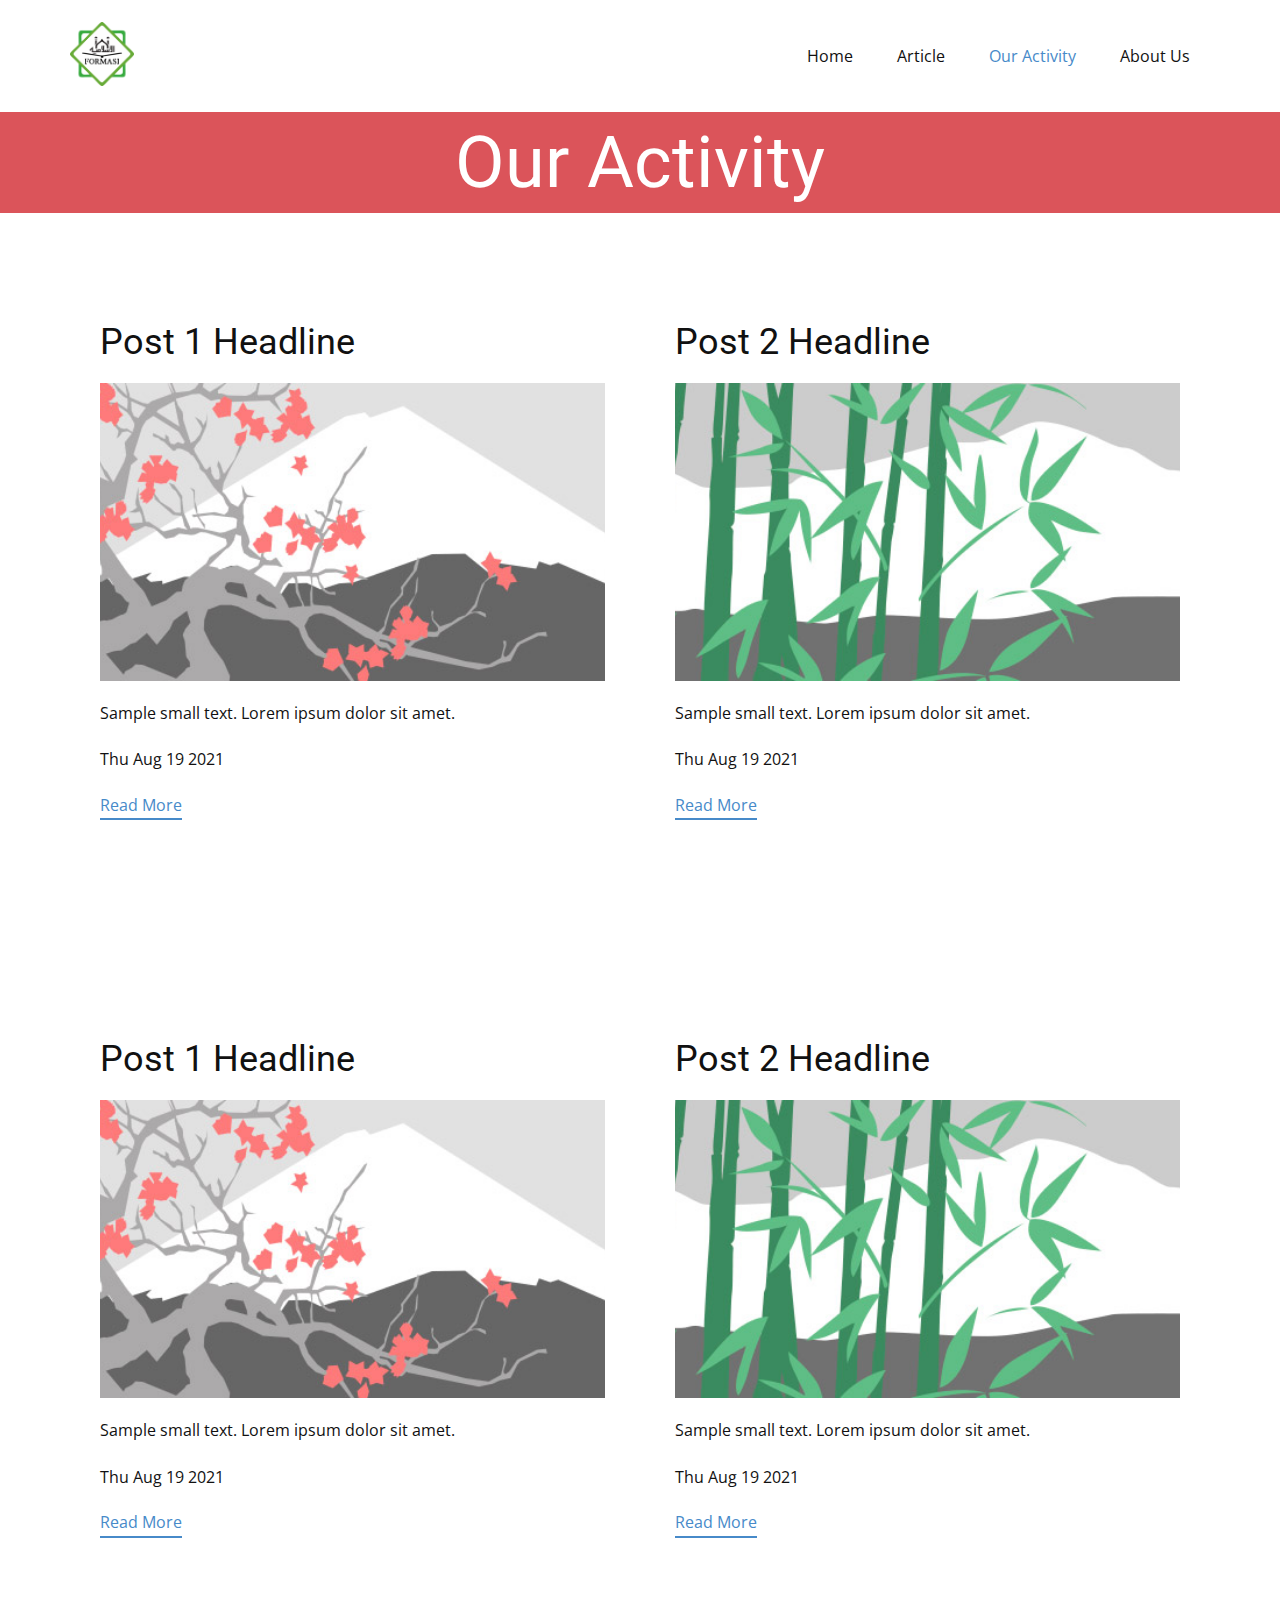
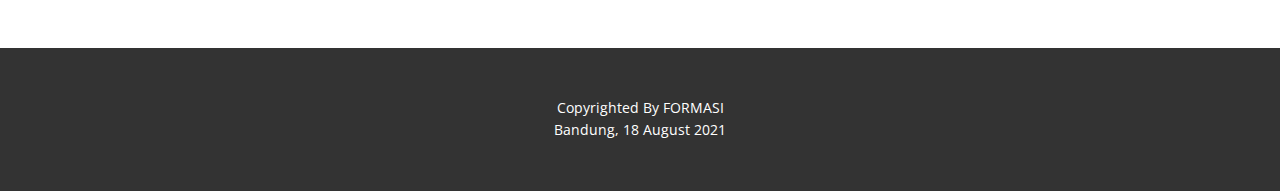
<file: Our-Activity.html>
<!DOCTYPE html>
<html style="font-size: 16px;">
  <head>
    <meta name="viewport" content="width=device-width, initial-scale=1.0">
    <meta charset="utf-8">
    <meta name="keywords" content="&quot;Youth Mosque&quot;, &quot;Remaja Masjid&quot;">
    <meta name="description" content="Youth Mosque">
    <meta name="page_type" content="np-template-header-footer-from-plugin">
    <title>Formasi</title>
    <link rel="stylesheet" href="nicepage.css" media="screen">
<link rel="stylesheet" href="Our-Activity.css" media="screen">
    <script class="u-script" type="text/javascript" src="jquery.js" defer=""></script>
    <script class="u-script" type="text/javascript" src="nicepage.js" defer=""></script>
    <meta name="generator" content="Nicepage 3.22.0, nicepage.com">
    <link rel="icon" href="images/favicon.png">
    <link id="u-theme-google-font" rel="stylesheet" href="https://fonts.googleapis.com/css?family=Roboto:100,100i,300,300i,400,400i,500,500i,700,700i,900,900i|Open+Sans:300,300i,400,400i,600,600i,700,700i,800,800i">
    
    
    
    
    <script type="application/ld+json">{
		"@context": "http://schema.org",
		"@type": "Organization",
		"name": "FORMASI",
		"logo": "images/logo.png"
}</script>
    <meta name="theme-color" content="#478ac9">
    <meta property="og:title" content="Formasi">
    <meta property="og:description" content="Youth Mosque">
    <meta property="og:type" content="website">
  </head>
  <body class="u-body">
    <header class="u-clearfix u-header u-header" id="sec-e1fb">
      <div class="u-clearfix u-sheet u-sheet-1">
        <a href="/formasi.github.io" class="u-image u-logo u-image-1" data-image-width="2153" data-image-height="2153">
          <img src="images/logo.png" class="u-logo-image u-logo-image-1">
        </a>
        <nav class="u-menu u-menu-dropdown u-offcanvas u-menu-1">
          <div class="menu-collapse" style="font-size: 1rem; letter-spacing: 0px;">
            <a class="u-button-style u-custom-left-right-menu-spacing u-custom-padding-bottom u-custom-top-bottom-menu-spacing u-nav-link u-text-active-palette-1-base u-text-hover-palette-2-base" href="#">
              <svg>
                <use xmlns:xlink="http://www.w3.org/1999/xlink" xlink:href="#menu-hamburger"></use>
              </svg>
              <svg version="1.1" xmlns="http://www.w3.org/2000/svg" xmlns:xlink="http://www.w3.org/1999/xlink"><defs><symbol id="menu-hamburger" viewBox="0 0 16 16" style="width: 16px; height: 16px;"><rect y="1" width="16" height="2"></rect><rect y="7" width="16" height="2"></rect><rect y="13" width="16" height="2"></rect></symbol></defs></svg></a>
          </div>
          <div class="u-custom-menu u-nav-container">
            <ul class="u-nav u-unstyled u-nav-1">
              <li class="u-nav-item"><a class="u-button-style u-nav-link u-text-active-palette-1-base u-text-hover-palette-2-base" href="Home.html" style="padding: 10px 20px;">Home</a></li>
              <li class="u-nav-item"><a class="u-button-style u-nav-link u-text-active-palette-1-base u-text-hover-palette-2-base" href="./Article.html" style="padding: 10px 20px;">Article</a></li>
              <li class="u-nav-item"><a class="u-button-style u-nav-link u-text-active-palette-1-base u-text-hover-palette-2-base" href="./Our-Activity.html" style="padding: 10px 20px;">Our Activity</a></li>
              <li class="u-nav-item"><a class="u-button-style u-nav-link u-text-active-palette-1-base u-text-hover-palette-2-base" href="About-Us.html" style="padding: 10px 20px;">About Us</a></li>
            </ul>
          </div>
          <div class="u-custom-menu u-nav-container-collapse">
            <div class="u-black u-container-style u-inner-container-layout u-opacity u-opacity-95 u-sidenav">
              <div class="u-sidenav-overflow">
                <div class="u-menu-close"></div>
                <ul class="u-align-center u-nav u-popupmenu-items u-unstyled u-nav-2">
                  <li class="u-nav-item"><a class="u-button-style u-nav-link" href="index.html" style="padding: 10px 20px;">Home</a></li>
                  <li class="u-nav-item"><a class="u-button-style u-nav-link" href="./Article.html" style="padding: 10px 20px;">Article</a></li>
                  <li class="u-nav-item"><a class="u-button-style u-nav-link" href="./Our-Activity.html" style="padding: 10px 20px;">Our Activity</a></li>
                  <li class="u-nav-item"><a class="u-button-style u-nav-link" href="About-Us.html" style="padding: 10px 20px;">About Us</a></li>
                </ul>
              </div>
            </div>
            <div class="u-black u-menu-overlay u-opacity u-opacity-70"></div>
          </div>
        </nav>
      </div>
    </header>
    <section class="u-clearfix u-palette-2-base u-section-1" id="sec-cc55">
      <div class="u-clearfix u-sheet u-valign-middle u-sheet-1">
        <h1 class="u-align-center u-text u-text-1">
          <span style="font-size: 4.5rem;">Our Activity </span>
        </h1>
      </div>
    </section>
    <section class="u-clearfix u-section-2" id="sec-da28">
      <div class="u-clearfix u-sheet u-sheet-1"><!--blog--><!--blog_options_json--><!--{"type":"Recent","source":"","tags":"","count":""}--><!--/blog_options_json-->
        <div class="u-blog u-expanded-width u-blog-1">
          <div class="u-repeater u-repeater-1"><!--blog_post-->
            <div class="u-blog-post u-container-style u-repeater-item">
              <div class="u-container-layout u-similar-container u-container-layout-1"><!--blog_post_header-->
                <h2 class="u-blog-control u-text">
                  <a class="u-post-header-link" href="blog/post.html"><!--blog_post_header_content-->Post 1 Headline<!--/blog_post_header_content--></a>
                </h2><!--/blog_post_header-->
                <a class="u-post-header-link" href="blog/post.html"><!--blog_post_image-->
                  <img alt="" class="u-blog-control u-expanded-width u-image u-image-default u-image-1" src="images/3.jpeg"><!--/blog_post_image-->
                </a><!--blog_post_content-->
                <div class="u-blog-control u-post-content u-text u-text-2"><!--blog_post_content_content-->Sample small text. Lorem ipsum dolor sit amet.<!--/blog_post_content_content--></div><!--/blog_post_content--><!--blog_post_metadata-->
                <div class="u-blog-control u-metadata u-metadata-1"><!--blog_post_metadata_date-->
                  <span class="u-meta-date u-meta-icon"><!--blog_post_metadata_date_content-->Thu Aug 19 2021<!--/blog_post_metadata_date_content--></span><!--/blog_post_metadata_date-->
                </div><!--/blog_post_metadata--><!--blog_post_readmore-->
                <a href="blog/post.html" class="u-active-none u-blog-control u-border-2 u-border-palette-1-base u-btn u-btn-rectangle u-button-style u-hover-none u-none u-btn-1"><!--blog_post_readmore_content-->Read More<!--/blog_post_readmore_content--></a><!--/blog_post_readmore-->
              </div>
            </div><!--/blog_post--><!--blog_post-->
            <div class="u-blog-post u-container-style u-repeater-item">
              <div class="u-container-layout u-similar-container u-container-layout-2"><!--blog_post_header-->
                <h2 class="u-blog-control u-text">
                  <a class="u-post-header-link" href="blog/post-1.html"><!--blog_post_header_content-->Post 2 Headline<!--/blog_post_header_content--></a>
                </h2><!--/blog_post_header-->
                <a class="u-post-header-link" href="blog/post-1.html"><!--blog_post_image-->
                  <img alt="" class="u-blog-control u-expanded-width u-image u-image-default u-image-2" src="images/4.jpeg"><!--/blog_post_image-->
                </a><!--blog_post_content-->
                <div class="u-blog-control u-post-content u-text u-text-4"><!--blog_post_content_content-->Sample small text. Lorem ipsum dolor sit amet.<!--/blog_post_content_content--></div><!--/blog_post_content--><!--blog_post_metadata-->
                <div class="u-blog-control u-metadata u-metadata-2"><!--blog_post_metadata_date-->
                  <span class="u-meta-date u-meta-icon"><!--blog_post_metadata_date_content-->Thu Aug 19 2021<!--/blog_post_metadata_date_content--></span><!--/blog_post_metadata_date-->
                </div><!--/blog_post_metadata--><!--blog_post_readmore-->
                <a href="blog/post-1.html" class="u-active-none u-blog-control u-border-2 u-border-palette-1-base u-btn u-btn-rectangle u-button-style u-hover-none u-none u-btn-2"><!--blog_post_readmore_content-->Read More<!--/blog_post_readmore_content--></a><!--/blog_post_readmore-->
              </div>
            </div><!--/blog_post-->
          </div>
        </div><!--/blog-->
      </div>
    </section>
    <section class="u-clearfix u-section-3" id="carousel_54e7">
      <div class="u-clearfix u-sheet u-sheet-1"><!--blog--><!--blog_options_json--><!--{"type":"Recent","source":"","tags":"","count":""}--><!--/blog_options_json-->
        <div class="u-blog u-expanded-width u-blog-1">
          <div class="u-repeater u-repeater-1"><!--blog_post-->
            <div class="u-blog-post u-container-style u-repeater-item">
              <div class="u-container-layout u-similar-container u-container-layout-1"><!--blog_post_header-->
                <h2 class="u-blog-control u-text">
                  <a class="u-post-header-link" href="blog/post.html"><!--blog_post_header_content-->Post 1 Headline<!--/blog_post_header_content--></a>
                </h2><!--/blog_post_header-->
                <a class="u-post-header-link" href="blog/post.html"><!--blog_post_image-->
                  <img alt="" class="u-blog-control u-expanded-width u-image u-image-default u-image-1" src="images/3.jpeg"><!--/blog_post_image-->
                </a><!--blog_post_content-->
                <div class="u-blog-control u-post-content u-text u-text-2"><!--blog_post_content_content-->Sample small text. Lorem ipsum dolor sit amet.<!--/blog_post_content_content--></div><!--/blog_post_content--><!--blog_post_metadata-->
                <div class="u-blog-control u-metadata u-metadata-1"><!--blog_post_metadata_date-->
                  <span class="u-meta-date u-meta-icon"><!--blog_post_metadata_date_content-->Thu Aug 19 2021<!--/blog_post_metadata_date_content--></span><!--/blog_post_metadata_date-->
                </div><!--/blog_post_metadata--><!--blog_post_readmore-->
                <a href="blog/post.html" class="u-active-none u-blog-control u-border-2 u-border-palette-1-base u-btn u-btn-rectangle u-button-style u-hover-none u-none u-btn-1"><!--blog_post_readmore_content-->Read More<!--/blog_post_readmore_content--></a><!--/blog_post_readmore-->
              </div>
            </div><!--/blog_post--><!--blog_post-->
            <div class="u-blog-post u-container-style u-repeater-item">
              <div class="u-container-layout u-similar-container u-container-layout-2"><!--blog_post_header-->
                <h2 class="u-blog-control u-text">
                  <a class="u-post-header-link" href="blog/post-1.html"><!--blog_post_header_content-->Post 2 Headline<!--/blog_post_header_content--></a>
                </h2><!--/blog_post_header-->
                <a class="u-post-header-link" href="blog/post-1.html"><!--blog_post_image-->
                  <img alt="" class="u-blog-control u-expanded-width u-image u-image-default u-image-2" src="images/4.jpeg"><!--/blog_post_image-->
                </a><!--blog_post_content-->
                <div class="u-blog-control u-post-content u-text u-text-4"><!--blog_post_content_content-->Sample small text. Lorem ipsum dolor sit amet.<!--/blog_post_content_content--></div><!--/blog_post_content--><!--blog_post_metadata-->
                <div class="u-blog-control u-metadata u-metadata-2"><!--blog_post_metadata_date-->
                  <span class="u-meta-date u-meta-icon"><!--blog_post_metadata_date_content-->Thu Aug 19 2021<!--/blog_post_metadata_date_content--></span><!--/blog_post_metadata_date-->
                </div><!--/blog_post_metadata--><!--blog_post_readmore-->
                <a href="blog/post-1.html" class="u-active-none u-blog-control u-border-2 u-border-palette-1-base u-btn u-btn-rectangle u-button-style u-hover-none u-none u-btn-2"><!--blog_post_readmore_content-->Read More<!--/blog_post_readmore_content--></a><!--/blog_post_readmore-->
              </div>
            </div><!--/blog_post-->
          </div>
        </div><!--/blog-->
      </div>
    </section>
    
    
    <footer class="u-align-center u-clearfix u-footer u-grey-80 u-footer" id="sec-a8f3"><div class="u-clearfix u-sheet u-sheet-1">
        <p class="u-small-text u-text u-text-variant u-text-1">Copyrighted By FORMASI<br>Bandung, 18 August 2021</p>
      </div>
    </footer>
  </body>
</html>
</file>
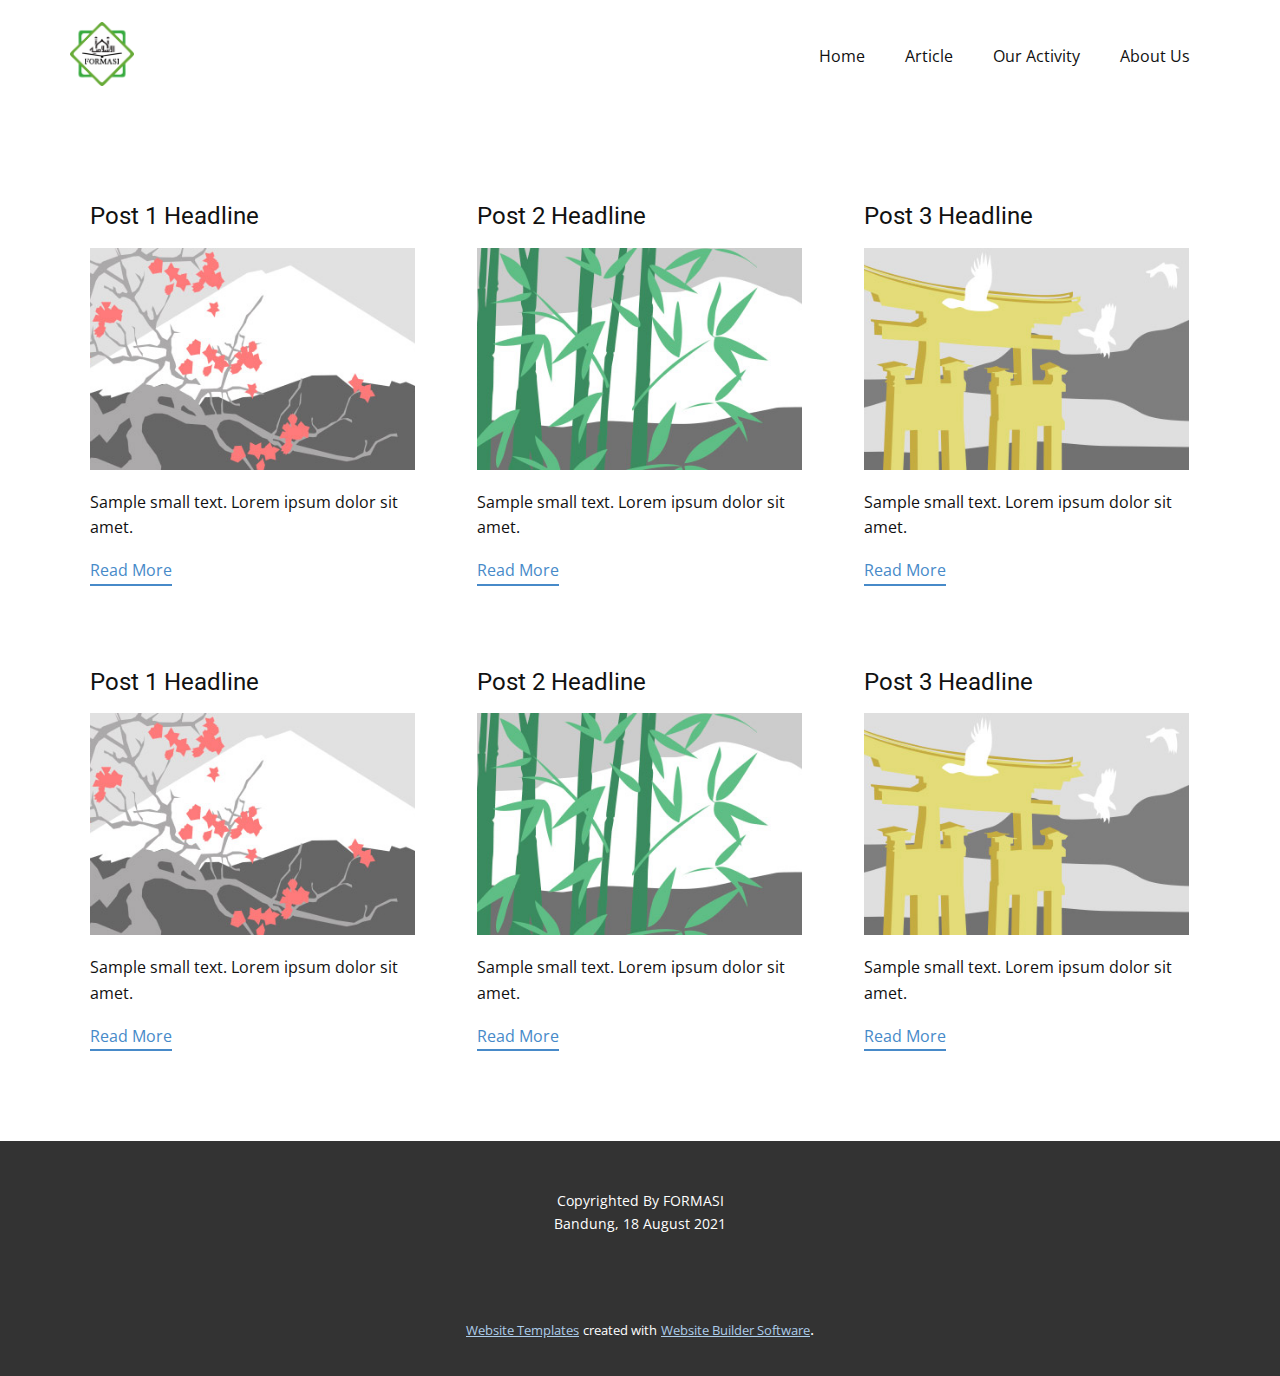
<file: blog/blog.html>
<html style="font-size: 16px;"><head>
    <meta name="viewport" content="width=device-width, initial-scale=1.0">
    <meta charset="utf-8">
    <meta name="keywords" content="">
    <meta name="description" content="">
    <meta name="page_type" content="np-template-header-footer-from-plugin">
    <title>Blog Template</title>
    <link rel="stylesheet" href="../nicepage.css" media="screen">
<link rel="stylesheet" href="../Blog-Template.css" media="screen">
    <script class="u-script" type="text/javascript" src="../jquery.js" defer=""></script>
    <script class="u-script" type="text/javascript" src="../nicepage.js" defer=""></script>
    <meta name="generator" content="Nicepage 3.22.0, nicepage.com">
    <link rel="icon" href="../images/favicon.png">
    <link id="u-theme-google-font" rel="stylesheet" href="https://fonts.googleapis.com/css?family=Roboto:100,100i,300,300i,400,400i,500,500i,700,700i,900,900i|Open+Sans:300,300i,400,400i,600,600i,700,700i,800,800i">
    
    
    <script type="application/ld+json">{
		"@context": "http://schema.org",
		"@type": "Organization",
		"name": "FORMASI",
		"logo": "images/logo.png"
}</script>
    <meta name="theme-color" content="#478ac9">
  </head>
  <body class="u-body"><header class="u-clearfix u-header u-header" id="sec-e1fb"><div class="u-clearfix u-sheet u-sheet-1">
        <a href="https://nicepage.com" class="u-image u-logo u-image-1" data-image-width="2153" data-image-height="2153">
          <img src="../images/logo.png" class="u-logo-image u-logo-image-1">
        </a>
        <nav class="u-menu u-menu-dropdown u-offcanvas u-menu-1">
          <div class="menu-collapse" style="font-size: 1rem; letter-spacing: 0px;">
            <a class="u-button-style u-custom-left-right-menu-spacing u-custom-padding-bottom u-custom-top-bottom-menu-spacing u-nav-link u-text-active-palette-1-base u-text-hover-palette-2-base" href="#">
              <svg><use xmlns:xlink="http://www.w3.org/1999/xlink" xlink:href="#menu-hamburger"></use></svg>
              <svg version="1.1" xmlns="http://www.w3.org/2000/svg" xmlns:xlink="http://www.w3.org/1999/xlink"><defs><symbol id="menu-hamburger" viewBox="0 0 16 16" style="width: 16px; height: 16px;"><rect y="1" width="16" height="2"></rect><rect y="7" width="16" height="2"></rect><rect y="13" width="16" height="2"></rect>
</symbol>
</defs></svg>
            </a>
          </div>
          <div class="u-custom-menu u-nav-container">
            <ul class="u-nav u-unstyled u-nav-1"><li class="u-nav-item"><a class="u-button-style u-nav-link u-text-active-palette-1-base u-text-hover-palette-2-base" href="../Home.html" style="padding: 10px 20px;">Home</a>
</li><li class="u-nav-item"><a class="u-button-style u-nav-link u-text-active-palette-1-base u-text-hover-palette-2-base" style="padding: 10px 20px;">Article</a>
</li><li class="u-nav-item"><a class="u-button-style u-nav-link u-text-active-palette-1-base u-text-hover-palette-2-base" style="padding: 10px 20px;">Our Activity</a>
</li><li class="u-nav-item"><a class="u-button-style u-nav-link u-text-active-palette-1-base u-text-hover-palette-2-base" href="../About-Us.html" style="padding: 10px 20px;">About Us</a>
</li></ul>
          </div>
          <div class="u-custom-menu u-nav-container-collapse">
            <div class="u-black u-container-style u-inner-container-layout u-opacity u-opacity-95 u-sidenav">
              <div class="u-sidenav-overflow">
                <div class="u-menu-close"></div>
                <ul class="u-align-center u-nav u-popupmenu-items u-unstyled u-nav-2"><li class="u-nav-item"><a class="u-button-style u-nav-link" href="../Home.html" style="padding: 10px 20px;">Home</a>
</li><li class="u-nav-item"><a class="u-button-style u-nav-link" style="padding: 10px 20px;">Article</a>
</li><li class="u-nav-item"><a class="u-button-style u-nav-link" style="padding: 10px 20px;">Our Activity</a>
</li><li class="u-nav-item"><a class="u-button-style u-nav-link" href="../About-Us.html" style="padding: 10px 20px;">About Us</a>
</li></ul>
              </div>
            </div>
            <div class="u-black u-menu-overlay u-opacity u-opacity-70"></div>
          </div>
        </nav>
      </div></header>
    <section class="u-clearfix u-section-1" id="sec-b922">
      <div class="u-clearfix u-sheet u-valign-middle u-sheet-1"><!--blog--><!--blog_options_json--><!--{"type":"Recent","source":"","tags":"","count":""}--><!--/blog_options_json-->
        <div class="u-blog u-expanded-width u-repeater u-repeater-1"><!--blog_post-->
          <div class="u-blog-post u-container-style u-repeater-item u-white u-repeater-item-1">
            <div class="u-container-layout u-similar-container u-valign-top u-container-layout-1"><!--blog_post_header-->
              <h4 class="u-blog-control u-text u-text-1">
                <a class="u-post-header-link" href="../blog/post.html"><!--blog_post_header_content-->Post 1 Headline<!--/blog_post_header_content--></a>
              </h4><!--/blog_post_header--><!--blog_post_image-->
              <a class="u-post-header-link" href="../blog/post.html"><img alt="" class="u-blog-control u-expanded-width u-image u-image-default u-image-1" src="[data-uri]"></a><!--/blog_post_image--><!--blog_post_content-->
              <div class="u-blog-control u-post-content u-text u-text-2 fr-view">Sample small text. Lorem ipsum dolor sit amet.</div><!--/blog_post_content--><!--blog_post_readmore-->
              <a href="../blog/post.html" class="u-blog-control u-border-2 u-border-palette-1-base u-btn u-btn-rectangle u-button-style u-none u-btn-1"><!--blog_post_readmore_content-->Read More<!--/blog_post_readmore_content--></a><!--/blog_post_readmore-->
            </div>
          </div><div class="u-blog-post u-container-style u-repeater-item u-video-cover u-white">
            <div class="u-container-layout u-similar-container u-valign-top u-container-layout-2"><!--blog_post_header-->
              <h4 class="u-blog-control u-text u-text-3">
                <a class="u-post-header-link" href="../blog/post-1.html"><!--blog_post_header_content-->Post 2 Headline<!--/blog_post_header_content--></a>
              </h4><!--/blog_post_header--><!--blog_post_image-->
              <a class="u-post-header-link" href="../blog/post-1.html"><img alt="" class="u-blog-control u-expanded-width u-image u-image-default u-image-2" src="[data-uri]"></a><!--/blog_post_image--><!--blog_post_content-->
              <div class="u-blog-control u-post-content u-text u-text-4 fr-view">Sample small text. Lorem ipsum dolor sit amet.</div><!--/blog_post_content--><!--blog_post_readmore-->
              <a href="../blog/post-1.html" class="u-blog-control u-border-2 u-border-palette-1-base u-btn u-btn-rectangle u-button-style u-none u-btn-2"><!--blog_post_readmore_content-->Read More<!--/blog_post_readmore_content--></a><!--/blog_post_readmore-->
            </div>
          </div><div class="u-blog-post u-container-style u-repeater-item u-video-cover u-white">
            <div class="u-container-layout u-similar-container u-valign-top u-container-layout-3"><!--blog_post_header-->
              <h4 class="u-blog-control u-text u-text-5">
                <a class="u-post-header-link" href="../blog/post-2.html"><!--blog_post_header_content-->Post 3 Headline<!--/blog_post_header_content--></a>
              </h4><!--/blog_post_header--><!--blog_post_image-->
              <a class="u-post-header-link" href="../blog/post-2.html"><img alt="" class="u-blog-control u-expanded-width u-image u-image-default u-image-3" src="[data-uri]"></a><!--/blog_post_image--><!--blog_post_content-->
              <div class="u-blog-control u-post-content u-text u-text-6 fr-view">Sample small text. Lorem ipsum dolor sit amet.</div><!--/blog_post_content--><!--blog_post_readmore-->
              <a href="../blog/post-2.html" class="u-blog-control u-border-2 u-border-palette-1-base u-btn u-btn-rectangle u-button-style u-none u-btn-3"><!--blog_post_readmore_content-->Read More<!--/blog_post_readmore_content--></a><!--/blog_post_readmore-->
            </div>
          </div><div class="u-blog-post u-container-style u-repeater-item u-white u-repeater-item-1">
            <div class="u-container-layout u-similar-container u-valign-top u-container-layout-1"><!--blog_post_header-->
              <h4 class="u-blog-control u-text u-text-1">
                <a class="u-post-header-link" href="../blog/post-3.html"><!--blog_post_header_content-->Post 1 Headline<!--/blog_post_header_content--></a>
              </h4><!--/blog_post_header--><!--blog_post_image-->
              <a class="u-post-header-link" href="../blog/post-3.html"><img alt="" class="u-blog-control u-expanded-width u-image u-image-default u-image-1" src="[data-uri]"></a><!--/blog_post_image--><!--blog_post_content-->
              <div class="u-blog-control u-post-content u-text u-text-2 fr-view">Sample small text. Lorem ipsum dolor sit amet.</div><!--/blog_post_content--><!--blog_post_readmore-->
              <a href="../blog/post-3.html" class="u-blog-control u-border-2 u-border-palette-1-base u-btn u-btn-rectangle u-button-style u-none u-btn-1"><!--blog_post_readmore_content-->Read More<!--/blog_post_readmore_content--></a><!--/blog_post_readmore-->
            </div>
          </div><div class="u-blog-post u-container-style u-repeater-item u-video-cover u-white">
            <div class="u-container-layout u-similar-container u-valign-top u-container-layout-2"><!--blog_post_header-->
              <h4 class="u-blog-control u-text u-text-3">
                <a class="u-post-header-link" href="../blog/post-4.html"><!--blog_post_header_content-->Post 2 Headline<!--/blog_post_header_content--></a>
              </h4><!--/blog_post_header--><!--blog_post_image-->
              <a class="u-post-header-link" href="../blog/post-4.html"><img alt="" class="u-blog-control u-expanded-width u-image u-image-default u-image-2" src="[data-uri]"></a><!--/blog_post_image--><!--blog_post_content-->
              <div class="u-blog-control u-post-content u-text u-text-4 fr-view">Sample small text. Lorem ipsum dolor sit amet.</div><!--/blog_post_content--><!--blog_post_readmore-->
              <a href="../blog/post-4.html" class="u-blog-control u-border-2 u-border-palette-1-base u-btn u-btn-rectangle u-button-style u-none u-btn-2"><!--blog_post_readmore_content-->Read More<!--/blog_post_readmore_content--></a><!--/blog_post_readmore-->
            </div>
          </div><div class="u-blog-post u-container-style u-repeater-item u-video-cover u-white">
            <div class="u-container-layout u-similar-container u-valign-top u-container-layout-3"><!--blog_post_header-->
              <h4 class="u-blog-control u-text u-text-5">
                <a class="u-post-header-link" href="../blog/post-5.html"><!--blog_post_header_content-->Post 3 Headline<!--/blog_post_header_content--></a>
              </h4><!--/blog_post_header--><!--blog_post_image-->
              <a class="u-post-header-link" href="../blog/post-5.html"><img alt="" class="u-blog-control u-expanded-width u-image u-image-default u-image-3" src="[data-uri]"></a><!--/blog_post_image--><!--blog_post_content-->
              <div class="u-blog-control u-post-content u-text u-text-6 fr-view">Sample small text. Lorem ipsum dolor sit amet.</div><!--/blog_post_content--><!--blog_post_readmore-->
              <a href="../blog/post-5.html" class="u-blog-control u-border-2 u-border-palette-1-base u-btn u-btn-rectangle u-button-style u-none u-btn-3"><!--blog_post_readmore_content-->Read More<!--/blog_post_readmore_content--></a><!--/blog_post_readmore-->
            </div>
          </div><!--/blog_post--><!--blog_post-->
          <!--/blog_post--><!--blog_post-->
          <!--/blog_post-->
        </div><!--/blog-->
      </div>
    </section>
    
    
    <footer class="u-align-center u-clearfix u-footer u-grey-80 u-footer" id="sec-a8f3"><div class="u-clearfix u-sheet u-sheet-1">
        <p class="u-small-text u-text u-text-variant u-text-1">Copyrighted By FORMASI<br>Bandung, 18 August 2021
        </p>
      </div></footer>
    <section class="u-backlink u-clearfix u-grey-80">
      <a class="u-link" href="https://nicepage.com/website-templates" target="_blank">
        <span>Website Templates</span>
      </a>
      <p class="u-text">
        <span>created with</span>
      </p>
      <a class="u-link" href="https://nicepage.com/" target="_blank">
        <span>Website Builder Software</span>
      </a>. 
    </section>
  
</body></html>
</file>
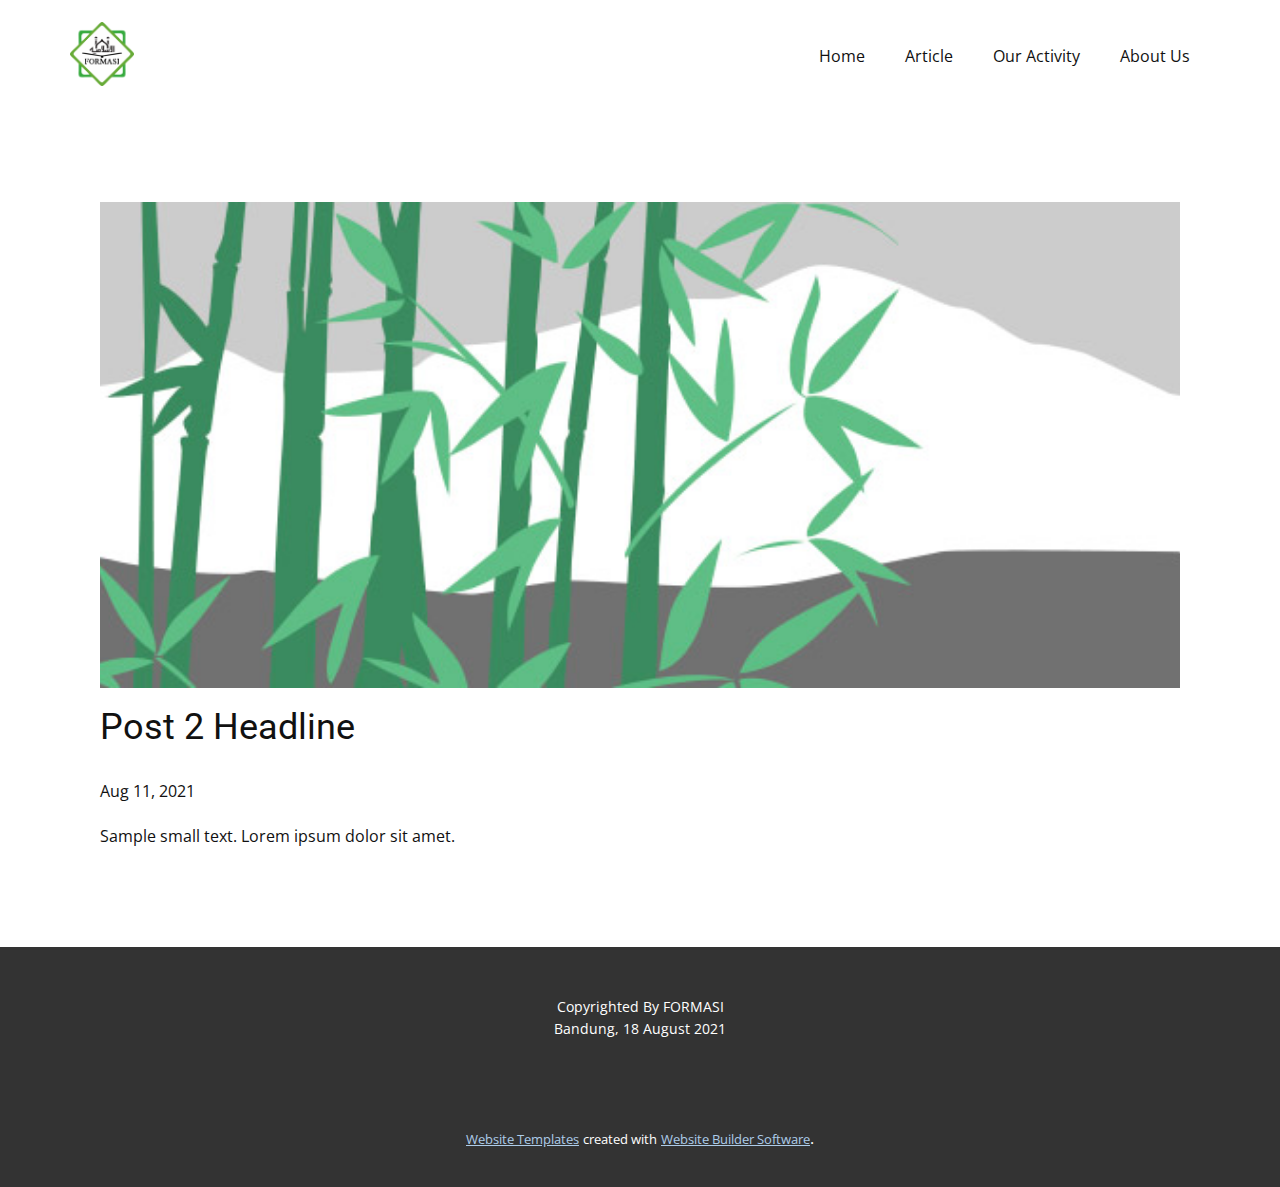
<file: blog/post-1.html>
<!doctype html>
<html style="font-size: 16px;"><head>
    <meta name="viewport" content="width=device-width, initial-scale=1.0">
    <meta charset="utf-8">
    <meta name="keywords" content="Post 1 Headline">
    <meta name="description" content="">
    <meta name="page_type" content="np-template-header-footer-from-plugin">
    <title>Post 2 Headline</title>
    <link rel="stylesheet" href="../nicepage.css" media="screen">
<link rel="stylesheet" href="../Post-Template.css" media="screen">
    <script class="u-script" type="text/javascript" src="../jquery.js" defer=""></script>
    <script class="u-script" type="text/javascript" src="../nicepage.js" defer=""></script>
    <meta name="generator" content="Nicepage 3.22.0, nicepage.com">
    <link rel="icon" href="../images/favicon.png">
    <link id="u-theme-google-font" rel="stylesheet" href="https://fonts.googleapis.com/css?family=Roboto:100,100i,300,300i,400,400i,500,500i,700,700i,900,900i|Open+Sans:300,300i,400,400i,600,600i,700,700i,800,800i">
    
    
    <script type="application/ld+json">{
		"@context": "http://schema.org",
		"@type": "Organization",
		"name": "FORMASI",
		"logo": "images/logo.png"
}</script>
    <meta name="theme-color" content="#478ac9">
  </head>
  <body class="u-body"><header class="u-clearfix u-header u-header" id="sec-e1fb"><div class="u-clearfix u-sheet u-sheet-1">
        <a href="https://nicepage.com" class="u-image u-logo u-image-1" data-image-width="2153" data-image-height="2153">
          <img src="../images/logo.png" class="u-logo-image u-logo-image-1">
        </a>
        <nav class="u-menu u-menu-dropdown u-offcanvas u-menu-1">
          <div class="menu-collapse" style="font-size: 1rem; letter-spacing: 0px;">
            <a class="u-button-style u-custom-left-right-menu-spacing u-custom-padding-bottom u-custom-top-bottom-menu-spacing u-nav-link u-text-active-palette-1-base u-text-hover-palette-2-base" href="#">
              <svg><use xmlns:xlink="http://www.w3.org/1999/xlink" xlink:href="#menu-hamburger"></use></svg>
              <svg version="1.1" xmlns="http://www.w3.org/2000/svg" xmlns:xlink="http://www.w3.org/1999/xlink"><defs><symbol id="menu-hamburger" viewBox="0 0 16 16" style="width: 16px; height: 16px;"><rect y="1" width="16" height="2"></rect><rect y="7" width="16" height="2"></rect><rect y="13" width="16" height="2"></rect>
</symbol>
</defs></svg>
            </a>
          </div>
          <div class="u-custom-menu u-nav-container">
            <ul class="u-nav u-unstyled u-nav-1"><li class="u-nav-item"><a class="u-button-style u-nav-link u-text-active-palette-1-base u-text-hover-palette-2-base" href="../Home.html" style="padding: 10px 20px;">Home</a>
</li><li class="u-nav-item"><a class="u-button-style u-nav-link u-text-active-palette-1-base u-text-hover-palette-2-base" style="padding: 10px 20px;">Article</a>
</li><li class="u-nav-item"><a class="u-button-style u-nav-link u-text-active-palette-1-base u-text-hover-palette-2-base" style="padding: 10px 20px;">Our Activity</a>
</li><li class="u-nav-item"><a class="u-button-style u-nav-link u-text-active-palette-1-base u-text-hover-palette-2-base" href="../About-Us.html" style="padding: 10px 20px;">About Us</a>
</li></ul>
          </div>
          <div class="u-custom-menu u-nav-container-collapse">
            <div class="u-black u-container-style u-inner-container-layout u-opacity u-opacity-95 u-sidenav">
              <div class="u-sidenav-overflow">
                <div class="u-menu-close"></div>
                <ul class="u-align-center u-nav u-popupmenu-items u-unstyled u-nav-2"><li class="u-nav-item"><a class="u-button-style u-nav-link" href="../Home.html" style="padding: 10px 20px;">Home</a>
</li><li class="u-nav-item"><a class="u-button-style u-nav-link" style="padding: 10px 20px;">Article</a>
</li><li class="u-nav-item"><a class="u-button-style u-nav-link" style="padding: 10px 20px;">Our Activity</a>
</li><li class="u-nav-item"><a class="u-button-style u-nav-link" href="../About-Us.html" style="padding: 10px 20px;">About Us</a>
</li></ul>
              </div>
            </div>
            <div class="u-black u-menu-overlay u-opacity u-opacity-70"></div>
          </div>
        </nav>
      </div></header>
    <section class="u-align-center u-clearfix u-section-1" id="sec-ba0f">
      <div class="u-clearfix u-sheet u-valign-middle-md u-valign-middle-sm u-valign-middle-xs u-sheet-1"><!--post_details--><!--post_details_options_json--><!--{"source":""}--><!--/post_details_options_json--><!--blog_post-->
        <div class="u-container-style u-expanded-width u-post-details u-post-details-1">
          <div class="u-container-layout u-valign-middle u-container-layout-1"><!--blog_post_image-->
            <img alt="" class="u-blog-control u-expanded-width u-image u-image-default u-image-1" src="[data-uri]"><!--/blog_post_image--><!--blog_post_header-->
            <h2 class="u-blog-control u-text u-text-1">Post 2 Headline</h2><!--/blog_post_header--><!--blog_post_metadata-->
            <div class="u-blog-control u-metadata u-metadata-1"><!--blog_post_metadata_date-->
              <span class="u-meta-date u-meta-icon">Aug 11, 2021</span><!--/blog_post_metadata_date--><!--blog_post_metadata_category-->
              <!--/blog_post_metadata_category--><!--blog_post_metadata_comments-->
              <!--/blog_post_metadata_comments-->
            </div><!--/blog_post_metadata--><!--blog_post_content-->
            <div class="u-align-justify u-blog-control u-post-content u-text u-text-2 fr-view">
  Sample small text. Lorem ipsum dolor sit amet.
  </div><!--/blog_post_content-->
          </div>
        </div><!--/blog_post--><!--/post_details-->
      </div>
    </section>
    
    
    <footer class="u-align-center u-clearfix u-footer u-grey-80 u-footer" id="sec-a8f3"><div class="u-clearfix u-sheet u-sheet-1">
        <p class="u-small-text u-text u-text-variant u-text-1">Copyrighted By FORMASI<br>Bandung, 18 August 2021
        </p>
      </div></footer>
    <section class="u-backlink u-clearfix u-grey-80">
      <a class="u-link" href="https://nicepage.com/website-templates" target="_blank">
        <span>Website Templates</span>
      </a>
      <p class="u-text">
        <span>created with</span>
      </p>
      <a class="u-link" href="https://nicepage.com/" target="_blank">
        <span>Website Builder Software</span>
      </a>. 
    </section>
  
</body></html>
</file>
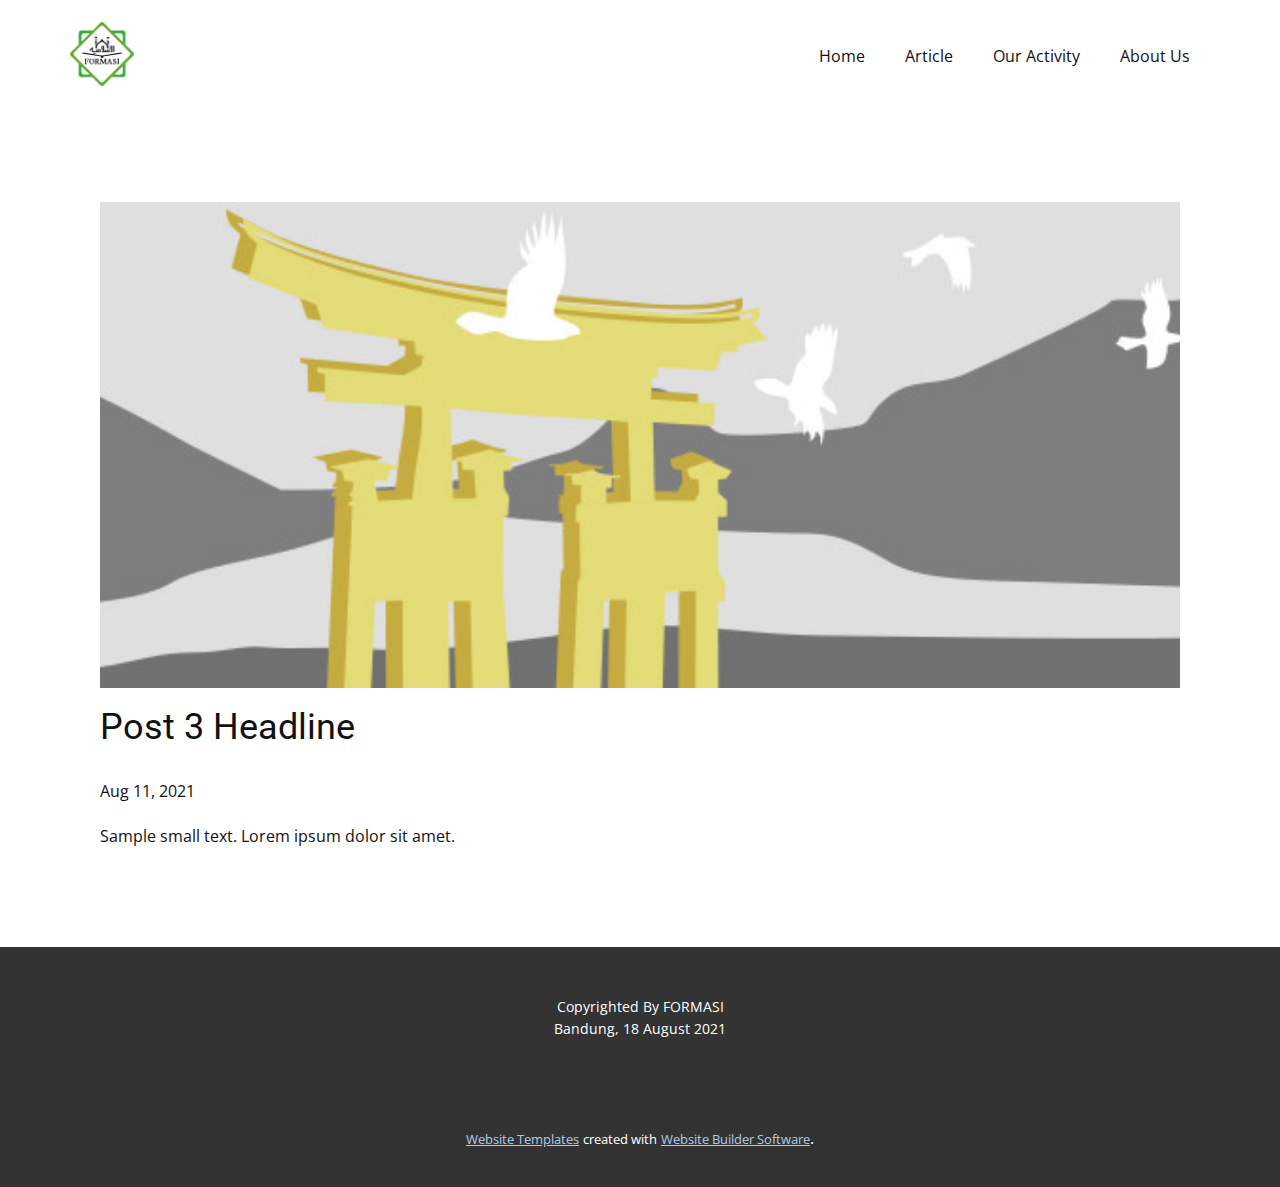
<file: blog/post-2.html>
<!doctype html>
<html style="font-size: 16px;"><head>
    <meta name="viewport" content="width=device-width, initial-scale=1.0">
    <meta charset="utf-8">
    <meta name="keywords" content="Post 1 Headline">
    <meta name="description" content="">
    <meta name="page_type" content="np-template-header-footer-from-plugin">
    <title>Post 3 Headline</title>
    <link rel="stylesheet" href="../nicepage.css" media="screen">
<link rel="stylesheet" href="../Post-Template.css" media="screen">
    <script class="u-script" type="text/javascript" src="../jquery.js" defer=""></script>
    <script class="u-script" type="text/javascript" src="../nicepage.js" defer=""></script>
    <meta name="generator" content="Nicepage 3.22.0, nicepage.com">
    <link rel="icon" href="../images/favicon.png">
    <link id="u-theme-google-font" rel="stylesheet" href="https://fonts.googleapis.com/css?family=Roboto:100,100i,300,300i,400,400i,500,500i,700,700i,900,900i|Open+Sans:300,300i,400,400i,600,600i,700,700i,800,800i">
    
    
    <script type="application/ld+json">{
		"@context": "http://schema.org",
		"@type": "Organization",
		"name": "FORMASI",
		"logo": "images/logo.png"
}</script>
    <meta name="theme-color" content="#478ac9">
  </head>
  <body class="u-body"><header class="u-clearfix u-header u-header" id="sec-e1fb"><div class="u-clearfix u-sheet u-sheet-1">
        <a href="https://nicepage.com" class="u-image u-logo u-image-1" data-image-width="2153" data-image-height="2153">
          <img src="../images/logo.png" class="u-logo-image u-logo-image-1">
        </a>
        <nav class="u-menu u-menu-dropdown u-offcanvas u-menu-1">
          <div class="menu-collapse" style="font-size: 1rem; letter-spacing: 0px;">
            <a class="u-button-style u-custom-left-right-menu-spacing u-custom-padding-bottom u-custom-top-bottom-menu-spacing u-nav-link u-text-active-palette-1-base u-text-hover-palette-2-base" href="#">
              <svg><use xmlns:xlink="http://www.w3.org/1999/xlink" xlink:href="#menu-hamburger"></use></svg>
              <svg version="1.1" xmlns="http://www.w3.org/2000/svg" xmlns:xlink="http://www.w3.org/1999/xlink"><defs><symbol id="menu-hamburger" viewBox="0 0 16 16" style="width: 16px; height: 16px;"><rect y="1" width="16" height="2"></rect><rect y="7" width="16" height="2"></rect><rect y="13" width="16" height="2"></rect>
</symbol>
</defs></svg>
            </a>
          </div>
          <div class="u-custom-menu u-nav-container">
            <ul class="u-nav u-unstyled u-nav-1"><li class="u-nav-item"><a class="u-button-style u-nav-link u-text-active-palette-1-base u-text-hover-palette-2-base" href="../Home.html" style="padding: 10px 20px;">Home</a>
</li><li class="u-nav-item"><a class="u-button-style u-nav-link u-text-active-palette-1-base u-text-hover-palette-2-base" style="padding: 10px 20px;">Article</a>
</li><li class="u-nav-item"><a class="u-button-style u-nav-link u-text-active-palette-1-base u-text-hover-palette-2-base" style="padding: 10px 20px;">Our Activity</a>
</li><li class="u-nav-item"><a class="u-button-style u-nav-link u-text-active-palette-1-base u-text-hover-palette-2-base" href="../About-Us.html" style="padding: 10px 20px;">About Us</a>
</li></ul>
          </div>
          <div class="u-custom-menu u-nav-container-collapse">
            <div class="u-black u-container-style u-inner-container-layout u-opacity u-opacity-95 u-sidenav">
              <div class="u-sidenav-overflow">
                <div class="u-menu-close"></div>
                <ul class="u-align-center u-nav u-popupmenu-items u-unstyled u-nav-2"><li class="u-nav-item"><a class="u-button-style u-nav-link" href="../Home.html" style="padding: 10px 20px;">Home</a>
</li><li class="u-nav-item"><a class="u-button-style u-nav-link" style="padding: 10px 20px;">Article</a>
</li><li class="u-nav-item"><a class="u-button-style u-nav-link" style="padding: 10px 20px;">Our Activity</a>
</li><li class="u-nav-item"><a class="u-button-style u-nav-link" href="../About-Us.html" style="padding: 10px 20px;">About Us</a>
</li></ul>
              </div>
            </div>
            <div class="u-black u-menu-overlay u-opacity u-opacity-70"></div>
          </div>
        </nav>
      </div></header>
    <section class="u-align-center u-clearfix u-section-1" id="sec-ba0f">
      <div class="u-clearfix u-sheet u-valign-middle-md u-valign-middle-sm u-valign-middle-xs u-sheet-1"><!--post_details--><!--post_details_options_json--><!--{"source":""}--><!--/post_details_options_json--><!--blog_post-->
        <div class="u-container-style u-expanded-width u-post-details u-post-details-1">
          <div class="u-container-layout u-valign-middle u-container-layout-1"><!--blog_post_image-->
            <img alt="" class="u-blog-control u-expanded-width u-image u-image-default u-image-1" src="[data-uri]"><!--/blog_post_image--><!--blog_post_header-->
            <h2 class="u-blog-control u-text u-text-1">Post 3 Headline</h2><!--/blog_post_header--><!--blog_post_metadata-->
            <div class="u-blog-control u-metadata u-metadata-1"><!--blog_post_metadata_date-->
              <span class="u-meta-date u-meta-icon">Aug 11, 2021</span><!--/blog_post_metadata_date--><!--blog_post_metadata_category-->
              <!--/blog_post_metadata_category--><!--blog_post_metadata_comments-->
              <!--/blog_post_metadata_comments-->
            </div><!--/blog_post_metadata--><!--blog_post_content-->
            <div class="u-align-justify u-blog-control u-post-content u-text u-text-2 fr-view">
  Sample small text. Lorem ipsum dolor sit amet.
  </div><!--/blog_post_content-->
          </div>
        </div><!--/blog_post--><!--/post_details-->
      </div>
    </section>
    
    
    <footer class="u-align-center u-clearfix u-footer u-grey-80 u-footer" id="sec-a8f3"><div class="u-clearfix u-sheet u-sheet-1">
        <p class="u-small-text u-text u-text-variant u-text-1">Copyrighted By FORMASI<br>Bandung, 18 August 2021
        </p>
      </div></footer>
    <section class="u-backlink u-clearfix u-grey-80">
      <a class="u-link" href="https://nicepage.com/website-templates" target="_blank">
        <span>Website Templates</span>
      </a>
      <p class="u-text">
        <span>created with</span>
      </p>
      <a class="u-link" href="https://nicepage.com/" target="_blank">
        <span>Website Builder Software</span>
      </a>. 
    </section>
  
</body></html>
</file>
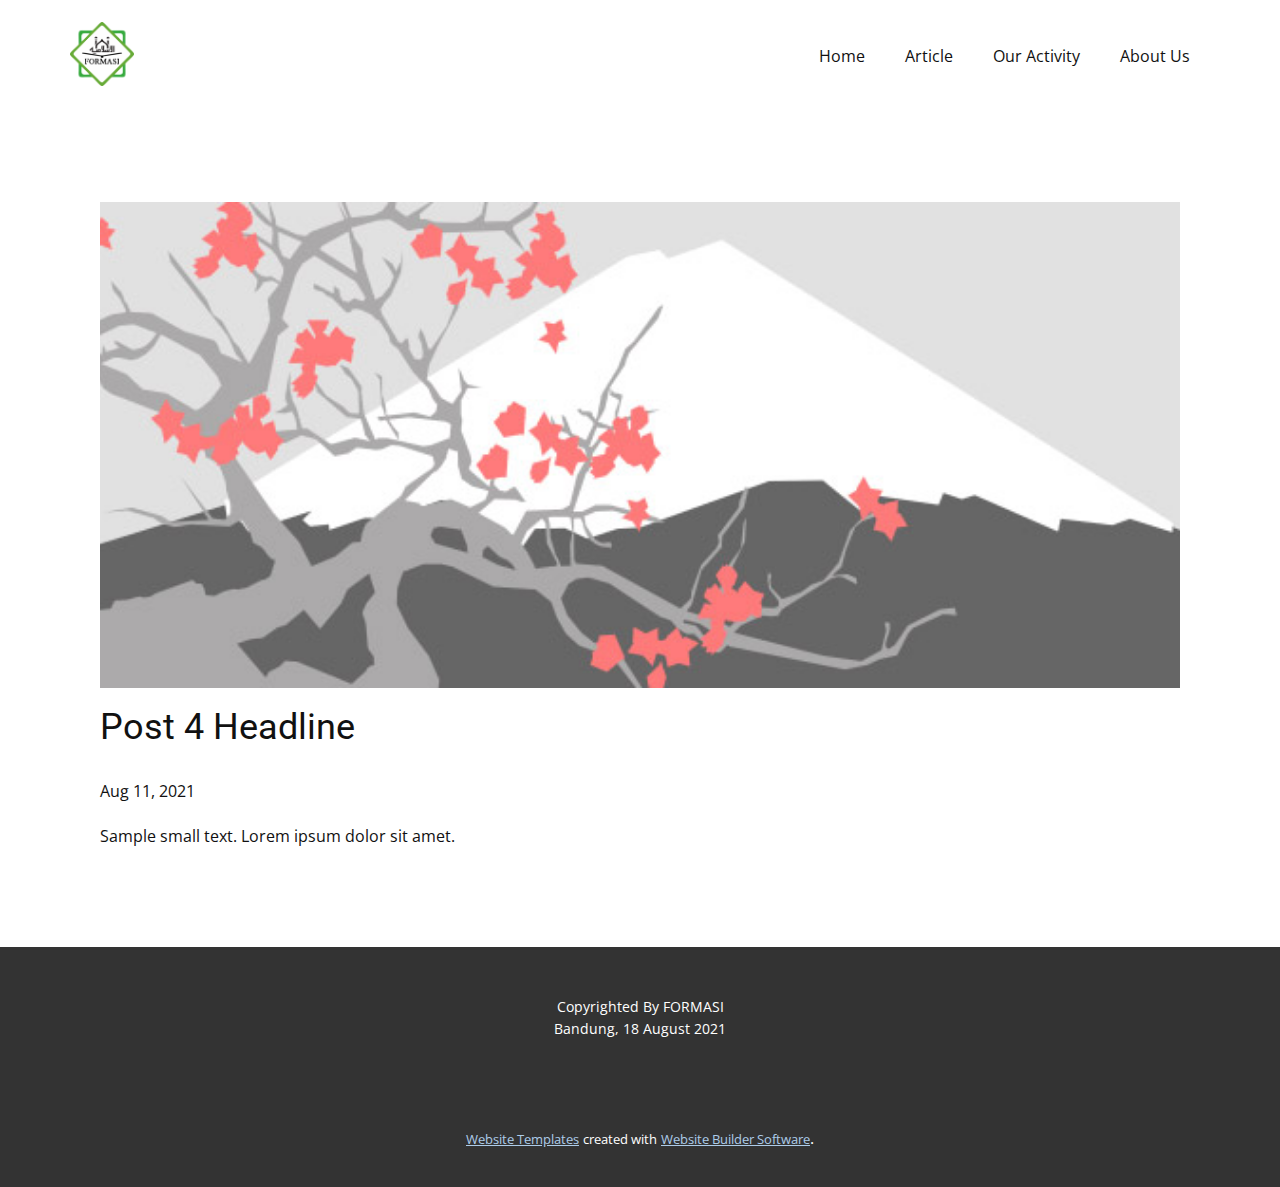
<file: blog/post-3.html>
<!doctype html>
<html style="font-size: 16px;"><head>
    <meta name="viewport" content="width=device-width, initial-scale=1.0">
    <meta charset="utf-8">
    <meta name="keywords" content="Post 1 Headline">
    <meta name="description" content="">
    <meta name="page_type" content="np-template-header-footer-from-plugin">
    <title>Post 4 Headline</title>
    <link rel="stylesheet" href="../nicepage.css" media="screen">
<link rel="stylesheet" href="../Post-Template.css" media="screen">
    <script class="u-script" type="text/javascript" src="../jquery.js" defer=""></script>
    <script class="u-script" type="text/javascript" src="../nicepage.js" defer=""></script>
    <meta name="generator" content="Nicepage 3.22.0, nicepage.com">
    <link rel="icon" href="../images/favicon.png">
    <link id="u-theme-google-font" rel="stylesheet" href="https://fonts.googleapis.com/css?family=Roboto:100,100i,300,300i,400,400i,500,500i,700,700i,900,900i|Open+Sans:300,300i,400,400i,600,600i,700,700i,800,800i">
    
    
    <script type="application/ld+json">{
		"@context": "http://schema.org",
		"@type": "Organization",
		"name": "FORMASI",
		"logo": "images/logo.png"
}</script>
    <meta name="theme-color" content="#478ac9">
  </head>
  <body class="u-body"><header class="u-clearfix u-header u-header" id="sec-e1fb"><div class="u-clearfix u-sheet u-sheet-1">
        <a href="https://nicepage.com" class="u-image u-logo u-image-1" data-image-width="2153" data-image-height="2153">
          <img src="../images/logo.png" class="u-logo-image u-logo-image-1">
        </a>
        <nav class="u-menu u-menu-dropdown u-offcanvas u-menu-1">
          <div class="menu-collapse" style="font-size: 1rem; letter-spacing: 0px;">
            <a class="u-button-style u-custom-left-right-menu-spacing u-custom-padding-bottom u-custom-top-bottom-menu-spacing u-nav-link u-text-active-palette-1-base u-text-hover-palette-2-base" href="#">
              <svg><use xmlns:xlink="http://www.w3.org/1999/xlink" xlink:href="#menu-hamburger"></use></svg>
              <svg version="1.1" xmlns="http://www.w3.org/2000/svg" xmlns:xlink="http://www.w3.org/1999/xlink"><defs><symbol id="menu-hamburger" viewBox="0 0 16 16" style="width: 16px; height: 16px;"><rect y="1" width="16" height="2"></rect><rect y="7" width="16" height="2"></rect><rect y="13" width="16" height="2"></rect>
</symbol>
</defs></svg>
            </a>
          </div>
          <div class="u-custom-menu u-nav-container">
            <ul class="u-nav u-unstyled u-nav-1"><li class="u-nav-item"><a class="u-button-style u-nav-link u-text-active-palette-1-base u-text-hover-palette-2-base" href="../Home.html" style="padding: 10px 20px;">Home</a>
</li><li class="u-nav-item"><a class="u-button-style u-nav-link u-text-active-palette-1-base u-text-hover-palette-2-base" style="padding: 10px 20px;">Article</a>
</li><li class="u-nav-item"><a class="u-button-style u-nav-link u-text-active-palette-1-base u-text-hover-palette-2-base" style="padding: 10px 20px;">Our Activity</a>
</li><li class="u-nav-item"><a class="u-button-style u-nav-link u-text-active-palette-1-base u-text-hover-palette-2-base" href="../About-Us.html" style="padding: 10px 20px;">About Us</a>
</li></ul>
          </div>
          <div class="u-custom-menu u-nav-container-collapse">
            <div class="u-black u-container-style u-inner-container-layout u-opacity u-opacity-95 u-sidenav">
              <div class="u-sidenav-overflow">
                <div class="u-menu-close"></div>
                <ul class="u-align-center u-nav u-popupmenu-items u-unstyled u-nav-2"><li class="u-nav-item"><a class="u-button-style u-nav-link" href="../Home.html" style="padding: 10px 20px;">Home</a>
</li><li class="u-nav-item"><a class="u-button-style u-nav-link" style="padding: 10px 20px;">Article</a>
</li><li class="u-nav-item"><a class="u-button-style u-nav-link" style="padding: 10px 20px;">Our Activity</a>
</li><li class="u-nav-item"><a class="u-button-style u-nav-link" href="../About-Us.html" style="padding: 10px 20px;">About Us</a>
</li></ul>
              </div>
            </div>
            <div class="u-black u-menu-overlay u-opacity u-opacity-70"></div>
          </div>
        </nav>
      </div></header>
    <section class="u-align-center u-clearfix u-section-1" id="sec-ba0f">
      <div class="u-clearfix u-sheet u-valign-middle-md u-valign-middle-sm u-valign-middle-xs u-sheet-1"><!--post_details--><!--post_details_options_json--><!--{"source":""}--><!--/post_details_options_json--><!--blog_post-->
        <div class="u-container-style u-expanded-width u-post-details u-post-details-1">
          <div class="u-container-layout u-valign-middle u-container-layout-1"><!--blog_post_image-->
            <img alt="" class="u-blog-control u-expanded-width u-image u-image-default u-image-1" src="[data-uri]"><!--/blog_post_image--><!--blog_post_header-->
            <h2 class="u-blog-control u-text u-text-1">Post 4 Headline</h2><!--/blog_post_header--><!--blog_post_metadata-->
            <div class="u-blog-control u-metadata u-metadata-1"><!--blog_post_metadata_date-->
              <span class="u-meta-date u-meta-icon">Aug 11, 2021</span><!--/blog_post_metadata_date--><!--blog_post_metadata_category-->
              <!--/blog_post_metadata_category--><!--blog_post_metadata_comments-->
              <!--/blog_post_metadata_comments-->
            </div><!--/blog_post_metadata--><!--blog_post_content-->
            <div class="u-align-justify u-blog-control u-post-content u-text u-text-2 fr-view">
  Sample small text. Lorem ipsum dolor sit amet.
  </div><!--/blog_post_content-->
          </div>
        </div><!--/blog_post--><!--/post_details-->
      </div>
    </section>
    
    
    <footer class="u-align-center u-clearfix u-footer u-grey-80 u-footer" id="sec-a8f3"><div class="u-clearfix u-sheet u-sheet-1">
        <p class="u-small-text u-text u-text-variant u-text-1">Copyrighted By FORMASI<br>Bandung, 18 August 2021
        </p>
      </div></footer>
    <section class="u-backlink u-clearfix u-grey-80">
      <a class="u-link" href="https://nicepage.com/website-templates" target="_blank">
        <span>Website Templates</span>
      </a>
      <p class="u-text">
        <span>created with</span>
      </p>
      <a class="u-link" href="https://nicepage.com/" target="_blank">
        <span>Website Builder Software</span>
      </a>. 
    </section>
  
</body></html>
</file>
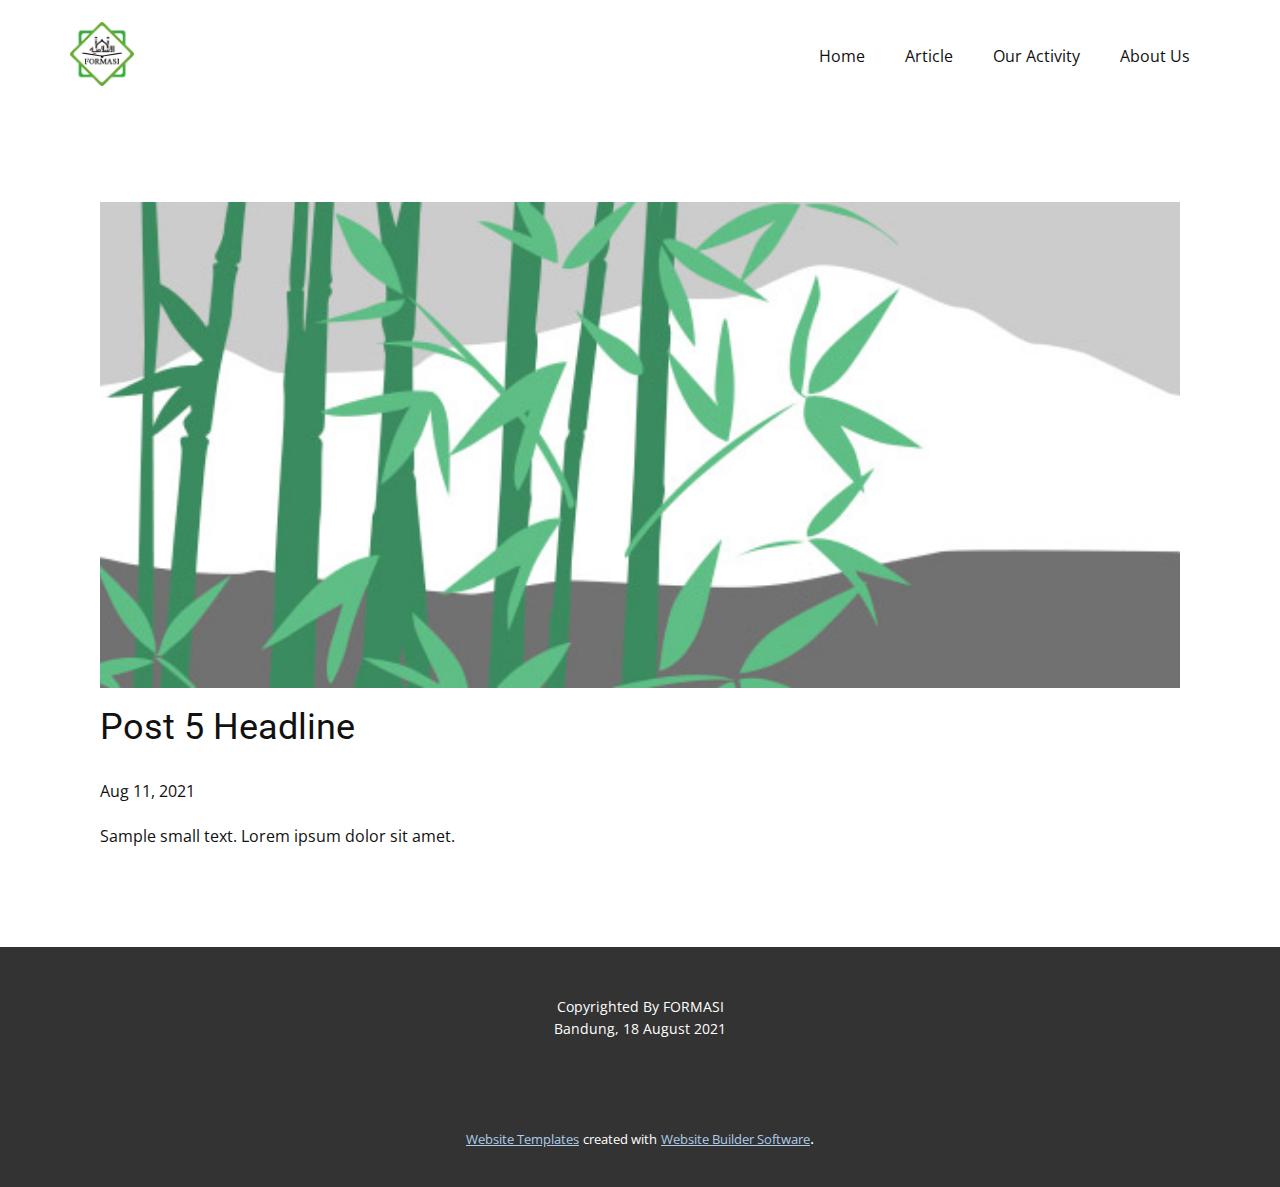
<file: blog/post-4.html>
<!doctype html>
<html style="font-size: 16px;"><head>
    <meta name="viewport" content="width=device-width, initial-scale=1.0">
    <meta charset="utf-8">
    <meta name="keywords" content="Post 1 Headline">
    <meta name="description" content="">
    <meta name="page_type" content="np-template-header-footer-from-plugin">
    <title>Post 5 Headline</title>
    <link rel="stylesheet" href="../nicepage.css" media="screen">
<link rel="stylesheet" href="../Post-Template.css" media="screen">
    <script class="u-script" type="text/javascript" src="../jquery.js" defer=""></script>
    <script class="u-script" type="text/javascript" src="../nicepage.js" defer=""></script>
    <meta name="generator" content="Nicepage 3.22.0, nicepage.com">
    <link rel="icon" href="../images/favicon.png">
    <link id="u-theme-google-font" rel="stylesheet" href="https://fonts.googleapis.com/css?family=Roboto:100,100i,300,300i,400,400i,500,500i,700,700i,900,900i|Open+Sans:300,300i,400,400i,600,600i,700,700i,800,800i">
    
    
    <script type="application/ld+json">{
		"@context": "http://schema.org",
		"@type": "Organization",
		"name": "FORMASI",
		"logo": "images/logo.png"
}</script>
    <meta name="theme-color" content="#478ac9">
  </head>
  <body class="u-body"><header class="u-clearfix u-header u-header" id="sec-e1fb"><div class="u-clearfix u-sheet u-sheet-1">
        <a href="https://nicepage.com" class="u-image u-logo u-image-1" data-image-width="2153" data-image-height="2153">
          <img src="../images/logo.png" class="u-logo-image u-logo-image-1">
        </a>
        <nav class="u-menu u-menu-dropdown u-offcanvas u-menu-1">
          <div class="menu-collapse" style="font-size: 1rem; letter-spacing: 0px;">
            <a class="u-button-style u-custom-left-right-menu-spacing u-custom-padding-bottom u-custom-top-bottom-menu-spacing u-nav-link u-text-active-palette-1-base u-text-hover-palette-2-base" href="#">
              <svg><use xmlns:xlink="http://www.w3.org/1999/xlink" xlink:href="#menu-hamburger"></use></svg>
              <svg version="1.1" xmlns="http://www.w3.org/2000/svg" xmlns:xlink="http://www.w3.org/1999/xlink"><defs><symbol id="menu-hamburger" viewBox="0 0 16 16" style="width: 16px; height: 16px;"><rect y="1" width="16" height="2"></rect><rect y="7" width="16" height="2"></rect><rect y="13" width="16" height="2"></rect>
</symbol>
</defs></svg>
            </a>
          </div>
          <div class="u-custom-menu u-nav-container">
            <ul class="u-nav u-unstyled u-nav-1"><li class="u-nav-item"><a class="u-button-style u-nav-link u-text-active-palette-1-base u-text-hover-palette-2-base" href="../Home.html" style="padding: 10px 20px;">Home</a>
</li><li class="u-nav-item"><a class="u-button-style u-nav-link u-text-active-palette-1-base u-text-hover-palette-2-base" style="padding: 10px 20px;">Article</a>
</li><li class="u-nav-item"><a class="u-button-style u-nav-link u-text-active-palette-1-base u-text-hover-palette-2-base" style="padding: 10px 20px;">Our Activity</a>
</li><li class="u-nav-item"><a class="u-button-style u-nav-link u-text-active-palette-1-base u-text-hover-palette-2-base" href="../About-Us.html" style="padding: 10px 20px;">About Us</a>
</li></ul>
          </div>
          <div class="u-custom-menu u-nav-container-collapse">
            <div class="u-black u-container-style u-inner-container-layout u-opacity u-opacity-95 u-sidenav">
              <div class="u-sidenav-overflow">
                <div class="u-menu-close"></div>
                <ul class="u-align-center u-nav u-popupmenu-items u-unstyled u-nav-2"><li class="u-nav-item"><a class="u-button-style u-nav-link" href="../Home.html" style="padding: 10px 20px;">Home</a>
</li><li class="u-nav-item"><a class="u-button-style u-nav-link" style="padding: 10px 20px;">Article</a>
</li><li class="u-nav-item"><a class="u-button-style u-nav-link" style="padding: 10px 20px;">Our Activity</a>
</li><li class="u-nav-item"><a class="u-button-style u-nav-link" href="../About-Us.html" style="padding: 10px 20px;">About Us</a>
</li></ul>
              </div>
            </div>
            <div class="u-black u-menu-overlay u-opacity u-opacity-70"></div>
          </div>
        </nav>
      </div></header>
    <section class="u-align-center u-clearfix u-section-1" id="sec-ba0f">
      <div class="u-clearfix u-sheet u-valign-middle-md u-valign-middle-sm u-valign-middle-xs u-sheet-1"><!--post_details--><!--post_details_options_json--><!--{"source":""}--><!--/post_details_options_json--><!--blog_post-->
        <div class="u-container-style u-expanded-width u-post-details u-post-details-1">
          <div class="u-container-layout u-valign-middle u-container-layout-1"><!--blog_post_image-->
            <img alt="" class="u-blog-control u-expanded-width u-image u-image-default u-image-1" src="[data-uri]"><!--/blog_post_image--><!--blog_post_header-->
            <h2 class="u-blog-control u-text u-text-1">Post 5 Headline</h2><!--/blog_post_header--><!--blog_post_metadata-->
            <div class="u-blog-control u-metadata u-metadata-1"><!--blog_post_metadata_date-->
              <span class="u-meta-date u-meta-icon">Aug 11, 2021</span><!--/blog_post_metadata_date--><!--blog_post_metadata_category-->
              <!--/blog_post_metadata_category--><!--blog_post_metadata_comments-->
              <!--/blog_post_metadata_comments-->
            </div><!--/blog_post_metadata--><!--blog_post_content-->
            <div class="u-align-justify u-blog-control u-post-content u-text u-text-2 fr-view">
  Sample small text. Lorem ipsum dolor sit amet.
  </div><!--/blog_post_content-->
          </div>
        </div><!--/blog_post--><!--/post_details-->
      </div>
    </section>
    
    
    <footer class="u-align-center u-clearfix u-footer u-grey-80 u-footer" id="sec-a8f3"><div class="u-clearfix u-sheet u-sheet-1">
        <p class="u-small-text u-text u-text-variant u-text-1">Copyrighted By FORMASI<br>Bandung, 18 August 2021
        </p>
      </div></footer>
    <section class="u-backlink u-clearfix u-grey-80">
      <a class="u-link" href="https://nicepage.com/website-templates" target="_blank">
        <span>Website Templates</span>
      </a>
      <p class="u-text">
        <span>created with</span>
      </p>
      <a class="u-link" href="https://nicepage.com/" target="_blank">
        <span>Website Builder Software</span>
      </a>. 
    </section>
  
</body></html>
</file>
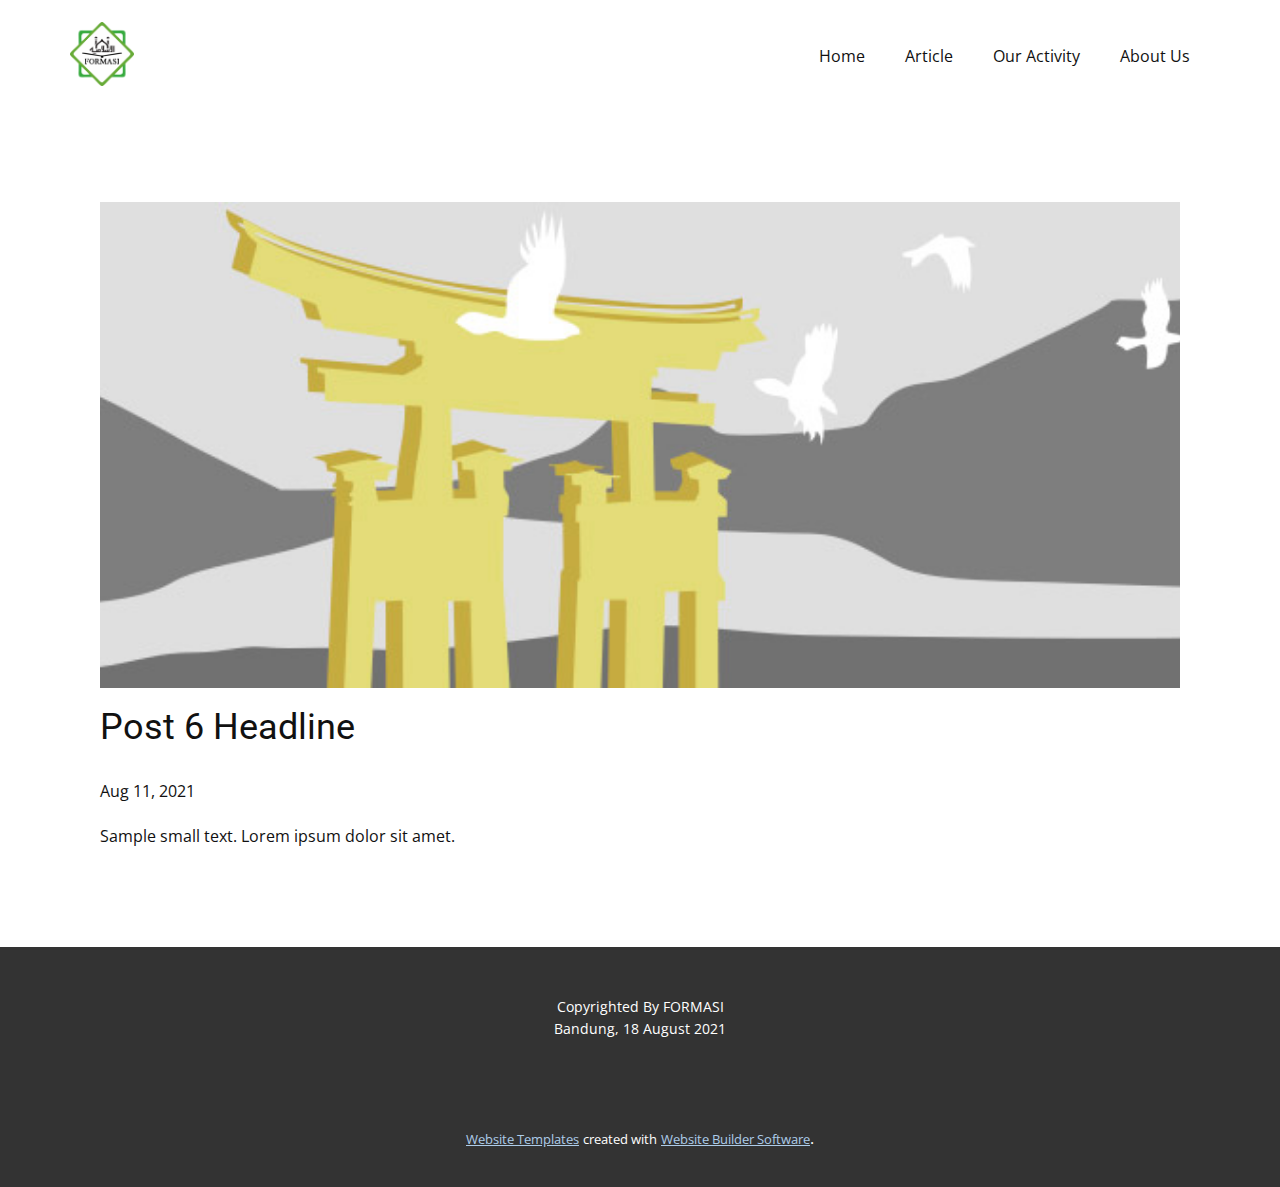
<file: blog/post-5.html>
<!doctype html>
<html style="font-size: 16px;"><head>
    <meta name="viewport" content="width=device-width, initial-scale=1.0">
    <meta charset="utf-8">
    <meta name="keywords" content="Post 1 Headline">
    <meta name="description" content="">
    <meta name="page_type" content="np-template-header-footer-from-plugin">
    <title>Post 6 Headline</title>
    <link rel="stylesheet" href="../nicepage.css" media="screen">
<link rel="stylesheet" href="../Post-Template.css" media="screen">
    <script class="u-script" type="text/javascript" src="../jquery.js" defer=""></script>
    <script class="u-script" type="text/javascript" src="../nicepage.js" defer=""></script>
    <meta name="generator" content="Nicepage 3.22.0, nicepage.com">
    <link rel="icon" href="../images/favicon.png">
    <link id="u-theme-google-font" rel="stylesheet" href="https://fonts.googleapis.com/css?family=Roboto:100,100i,300,300i,400,400i,500,500i,700,700i,900,900i|Open+Sans:300,300i,400,400i,600,600i,700,700i,800,800i">
    
    
    <script type="application/ld+json">{
		"@context": "http://schema.org",
		"@type": "Organization",
		"name": "FORMASI",
		"logo": "images/logo.png"
}</script>
    <meta name="theme-color" content="#478ac9">
  </head>
  <body class="u-body"><header class="u-clearfix u-header u-header" id="sec-e1fb"><div class="u-clearfix u-sheet u-sheet-1">
        <a href="https://nicepage.com" class="u-image u-logo u-image-1" data-image-width="2153" data-image-height="2153">
          <img src="../images/logo.png" class="u-logo-image u-logo-image-1">
        </a>
        <nav class="u-menu u-menu-dropdown u-offcanvas u-menu-1">
          <div class="menu-collapse" style="font-size: 1rem; letter-spacing: 0px;">
            <a class="u-button-style u-custom-left-right-menu-spacing u-custom-padding-bottom u-custom-top-bottom-menu-spacing u-nav-link u-text-active-palette-1-base u-text-hover-palette-2-base" href="#">
              <svg><use xmlns:xlink="http://www.w3.org/1999/xlink" xlink:href="#menu-hamburger"></use></svg>
              <svg version="1.1" xmlns="http://www.w3.org/2000/svg" xmlns:xlink="http://www.w3.org/1999/xlink"><defs><symbol id="menu-hamburger" viewBox="0 0 16 16" style="width: 16px; height: 16px;"><rect y="1" width="16" height="2"></rect><rect y="7" width="16" height="2"></rect><rect y="13" width="16" height="2"></rect>
</symbol>
</defs></svg>
            </a>
          </div>
          <div class="u-custom-menu u-nav-container">
            <ul class="u-nav u-unstyled u-nav-1"><li class="u-nav-item"><a class="u-button-style u-nav-link u-text-active-palette-1-base u-text-hover-palette-2-base" href="../Home.html" style="padding: 10px 20px;">Home</a>
</li><li class="u-nav-item"><a class="u-button-style u-nav-link u-text-active-palette-1-base u-text-hover-palette-2-base" style="padding: 10px 20px;">Article</a>
</li><li class="u-nav-item"><a class="u-button-style u-nav-link u-text-active-palette-1-base u-text-hover-palette-2-base" style="padding: 10px 20px;">Our Activity</a>
</li><li class="u-nav-item"><a class="u-button-style u-nav-link u-text-active-palette-1-base u-text-hover-palette-2-base" href="../About-Us.html" style="padding: 10px 20px;">About Us</a>
</li></ul>
          </div>
          <div class="u-custom-menu u-nav-container-collapse">
            <div class="u-black u-container-style u-inner-container-layout u-opacity u-opacity-95 u-sidenav">
              <div class="u-sidenav-overflow">
                <div class="u-menu-close"></div>
                <ul class="u-align-center u-nav u-popupmenu-items u-unstyled u-nav-2"><li class="u-nav-item"><a class="u-button-style u-nav-link" href="../Home.html" style="padding: 10px 20px;">Home</a>
</li><li class="u-nav-item"><a class="u-button-style u-nav-link" style="padding: 10px 20px;">Article</a>
</li><li class="u-nav-item"><a class="u-button-style u-nav-link" style="padding: 10px 20px;">Our Activity</a>
</li><li class="u-nav-item"><a class="u-button-style u-nav-link" href="../About-Us.html" style="padding: 10px 20px;">About Us</a>
</li></ul>
              </div>
            </div>
            <div class="u-black u-menu-overlay u-opacity u-opacity-70"></div>
          </div>
        </nav>
      </div></header>
    <section class="u-align-center u-clearfix u-section-1" id="sec-ba0f">
      <div class="u-clearfix u-sheet u-valign-middle-md u-valign-middle-sm u-valign-middle-xs u-sheet-1"><!--post_details--><!--post_details_options_json--><!--{"source":""}--><!--/post_details_options_json--><!--blog_post-->
        <div class="u-container-style u-expanded-width u-post-details u-post-details-1">
          <div class="u-container-layout u-valign-middle u-container-layout-1"><!--blog_post_image-->
            <img alt="" class="u-blog-control u-expanded-width u-image u-image-default u-image-1" src="[data-uri]"><!--/blog_post_image--><!--blog_post_header-->
            <h2 class="u-blog-control u-text u-text-1">Post 6 Headline</h2><!--/blog_post_header--><!--blog_post_metadata-->
            <div class="u-blog-control u-metadata u-metadata-1"><!--blog_post_metadata_date-->
              <span class="u-meta-date u-meta-icon">Aug 11, 2021</span><!--/blog_post_metadata_date--><!--blog_post_metadata_category-->
              <!--/blog_post_metadata_category--><!--blog_post_metadata_comments-->
              <!--/blog_post_metadata_comments-->
            </div><!--/blog_post_metadata--><!--blog_post_content-->
            <div class="u-align-justify u-blog-control u-post-content u-text u-text-2 fr-view">
  Sample small text. Lorem ipsum dolor sit amet.
  </div><!--/blog_post_content-->
          </div>
        </div><!--/blog_post--><!--/post_details-->
      </div>
    </section>
    
    
    <footer class="u-align-center u-clearfix u-footer u-grey-80 u-footer" id="sec-a8f3"><div class="u-clearfix u-sheet u-sheet-1">
        <p class="u-small-text u-text u-text-variant u-text-1">Copyrighted By FORMASI<br>Bandung, 18 August 2021
        </p>
      </div></footer>
    <section class="u-backlink u-clearfix u-grey-80">
      <a class="u-link" href="https://nicepage.com/website-templates" target="_blank">
        <span>Website Templates</span>
      </a>
      <p class="u-text">
        <span>created with</span>
      </p>
      <a class="u-link" href="https://nicepage.com/" target="_blank">
        <span>Website Builder Software</span>
      </a>. 
    </section>
  
</body></html>
</file>
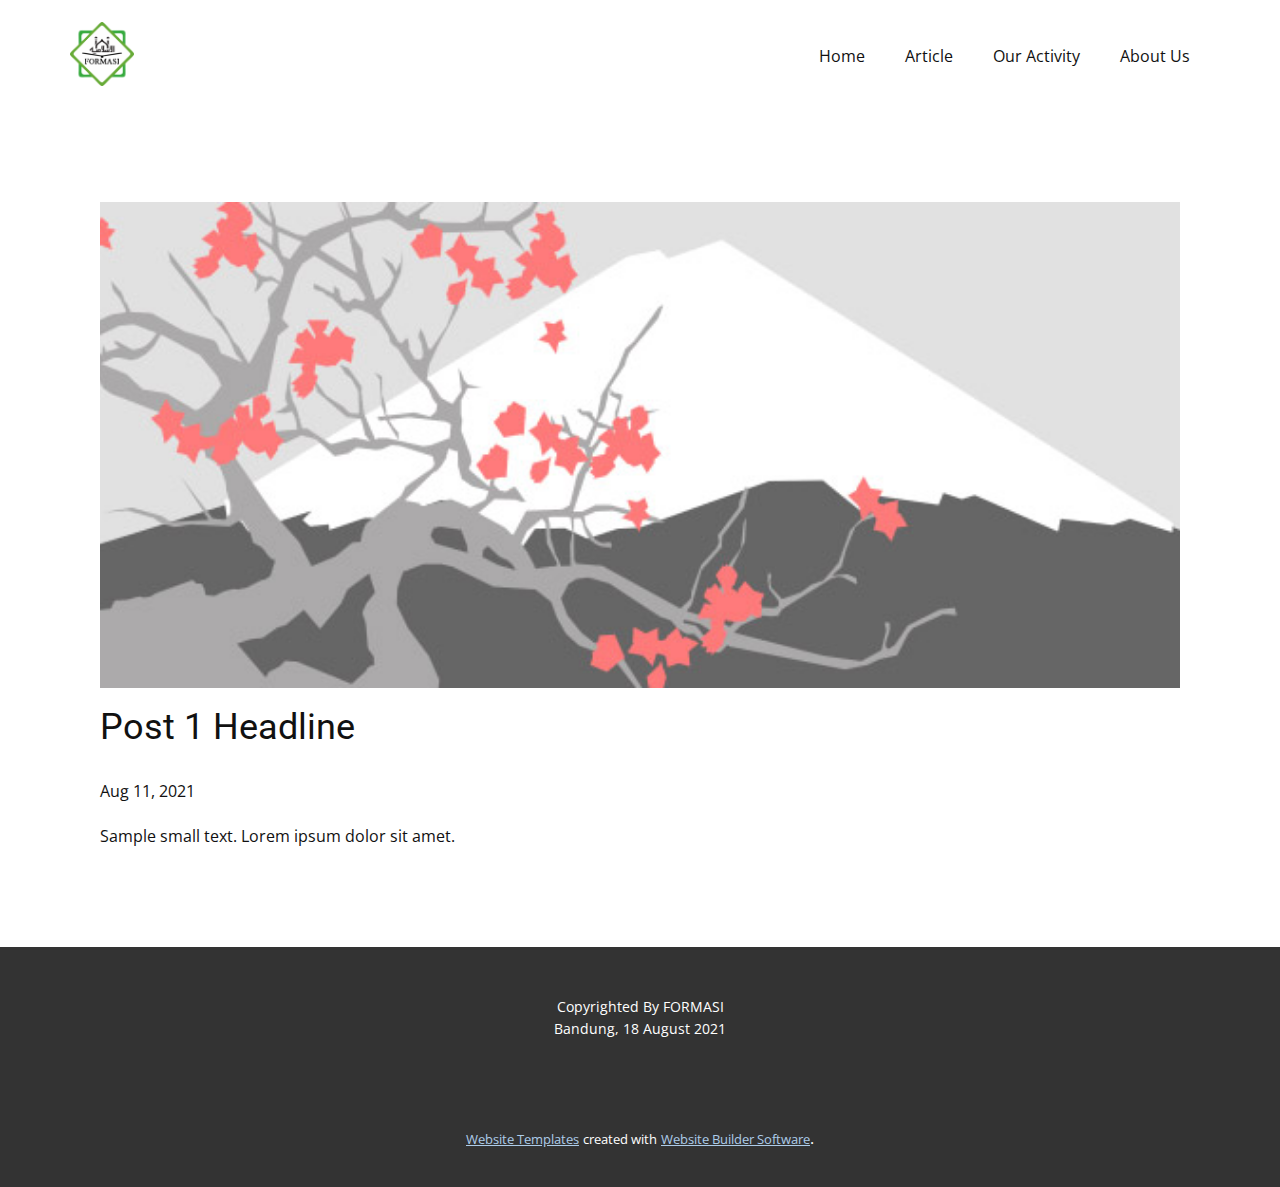
<file: blog/post.html>
<!doctype html>
<html style="font-size: 16px;"><head>
    <meta name="viewport" content="width=device-width, initial-scale=1.0">
    <meta charset="utf-8">
    <meta name="keywords" content="Post 1 Headline">
    <meta name="description" content="">
    <meta name="page_type" content="np-template-header-footer-from-plugin">
    <title>Post 1 Headline</title>
    <link rel="stylesheet" href="../nicepage.css" media="screen">
<link rel="stylesheet" href="../Post-Template.css" media="screen">
    <script class="u-script" type="text/javascript" src="../jquery.js" defer=""></script>
    <script class="u-script" type="text/javascript" src="../nicepage.js" defer=""></script>
    <meta name="generator" content="Nicepage 3.22.0, nicepage.com">
    <link rel="icon" href="../images/favicon.png">
    <link id="u-theme-google-font" rel="stylesheet" href="https://fonts.googleapis.com/css?family=Roboto:100,100i,300,300i,400,400i,500,500i,700,700i,900,900i|Open+Sans:300,300i,400,400i,600,600i,700,700i,800,800i">
    
    
    <script type="application/ld+json">{
		"@context": "http://schema.org",
		"@type": "Organization",
		"name": "FORMASI",
		"logo": "images/logo.png"
}</script>
    <meta name="theme-color" content="#478ac9">
  </head>
  <body class="u-body"><header class="u-clearfix u-header u-header" id="sec-e1fb"><div class="u-clearfix u-sheet u-sheet-1">
        <a href="https://nicepage.com" class="u-image u-logo u-image-1" data-image-width="2153" data-image-height="2153">
          <img src="../images/logo.png" class="u-logo-image u-logo-image-1">
        </a>
        <nav class="u-menu u-menu-dropdown u-offcanvas u-menu-1">
          <div class="menu-collapse" style="font-size: 1rem; letter-spacing: 0px;">
            <a class="u-button-style u-custom-left-right-menu-spacing u-custom-padding-bottom u-custom-top-bottom-menu-spacing u-nav-link u-text-active-palette-1-base u-text-hover-palette-2-base" href="#">
              <svg><use xmlns:xlink="http://www.w3.org/1999/xlink" xlink:href="#menu-hamburger"></use></svg>
              <svg version="1.1" xmlns="http://www.w3.org/2000/svg" xmlns:xlink="http://www.w3.org/1999/xlink"><defs><symbol id="menu-hamburger" viewBox="0 0 16 16" style="width: 16px; height: 16px;"><rect y="1" width="16" height="2"></rect><rect y="7" width="16" height="2"></rect><rect y="13" width="16" height="2"></rect>
</symbol>
</defs></svg>
            </a>
          </div>
          <div class="u-custom-menu u-nav-container">
            <ul class="u-nav u-unstyled u-nav-1"><li class="u-nav-item"><a class="u-button-style u-nav-link u-text-active-palette-1-base u-text-hover-palette-2-base" href="../Home.html" style="padding: 10px 20px;">Home</a>
</li><li class="u-nav-item"><a class="u-button-style u-nav-link u-text-active-palette-1-base u-text-hover-palette-2-base" style="padding: 10px 20px;">Article</a>
</li><li class="u-nav-item"><a class="u-button-style u-nav-link u-text-active-palette-1-base u-text-hover-palette-2-base" style="padding: 10px 20px;">Our Activity</a>
</li><li class="u-nav-item"><a class="u-button-style u-nav-link u-text-active-palette-1-base u-text-hover-palette-2-base" href="../About-Us.html" style="padding: 10px 20px;">About Us</a>
</li></ul>
          </div>
          <div class="u-custom-menu u-nav-container-collapse">
            <div class="u-black u-container-style u-inner-container-layout u-opacity u-opacity-95 u-sidenav">
              <div class="u-sidenav-overflow">
                <div class="u-menu-close"></div>
                <ul class="u-align-center u-nav u-popupmenu-items u-unstyled u-nav-2"><li class="u-nav-item"><a class="u-button-style u-nav-link" href="../Home.html" style="padding: 10px 20px;">Home</a>
</li><li class="u-nav-item"><a class="u-button-style u-nav-link" style="padding: 10px 20px;">Article</a>
</li><li class="u-nav-item"><a class="u-button-style u-nav-link" style="padding: 10px 20px;">Our Activity</a>
</li><li class="u-nav-item"><a class="u-button-style u-nav-link" href="../About-Us.html" style="padding: 10px 20px;">About Us</a>
</li></ul>
              </div>
            </div>
            <div class="u-black u-menu-overlay u-opacity u-opacity-70"></div>
          </div>
        </nav>
      </div></header>
    <section class="u-align-center u-clearfix u-section-1" id="sec-ba0f">
      <div class="u-clearfix u-sheet u-valign-middle-md u-valign-middle-sm u-valign-middle-xs u-sheet-1"><!--post_details--><!--post_details_options_json--><!--{"source":""}--><!--/post_details_options_json--><!--blog_post-->
        <div class="u-container-style u-expanded-width u-post-details u-post-details-1">
          <div class="u-container-layout u-valign-middle u-container-layout-1"><!--blog_post_image-->
            <img alt="" class="u-blog-control u-expanded-width u-image u-image-default u-image-1" src="[data-uri]"><!--/blog_post_image--><!--blog_post_header-->
            <h2 class="u-blog-control u-text u-text-1">Post 1 Headline</h2><!--/blog_post_header--><!--blog_post_metadata-->
            <div class="u-blog-control u-metadata u-metadata-1"><!--blog_post_metadata_date-->
              <span class="u-meta-date u-meta-icon">Aug 11, 2021</span><!--/blog_post_metadata_date--><!--blog_post_metadata_category-->
              <!--/blog_post_metadata_category--><!--blog_post_metadata_comments-->
              <!--/blog_post_metadata_comments-->
            </div><!--/blog_post_metadata--><!--blog_post_content-->
            <div class="u-align-justify u-blog-control u-post-content u-text u-text-2 fr-view">
  Sample small text. Lorem ipsum dolor sit amet.
  </div><!--/blog_post_content-->
          </div>
        </div><!--/blog_post--><!--/post_details-->
      </div>
    </section>
    
    
    <footer class="u-align-center u-clearfix u-footer u-grey-80 u-footer" id="sec-a8f3"><div class="u-clearfix u-sheet u-sheet-1">
        <p class="u-small-text u-text u-text-variant u-text-1">Copyrighted By FORMASI<br>Bandung, 18 August 2021
        </p>
      </div></footer>
    <section class="u-backlink u-clearfix u-grey-80">
      <a class="u-link" href="https://nicepage.com/website-templates" target="_blank">
        <span>Website Templates</span>
      </a>
      <p class="u-text">
        <span>created with</span>
      </p>
      <a class="u-link" href="https://nicepage.com/" target="_blank">
        <span>Website Builder Software</span>
      </a>. 
    </section>
  
</body></html>
</file>
